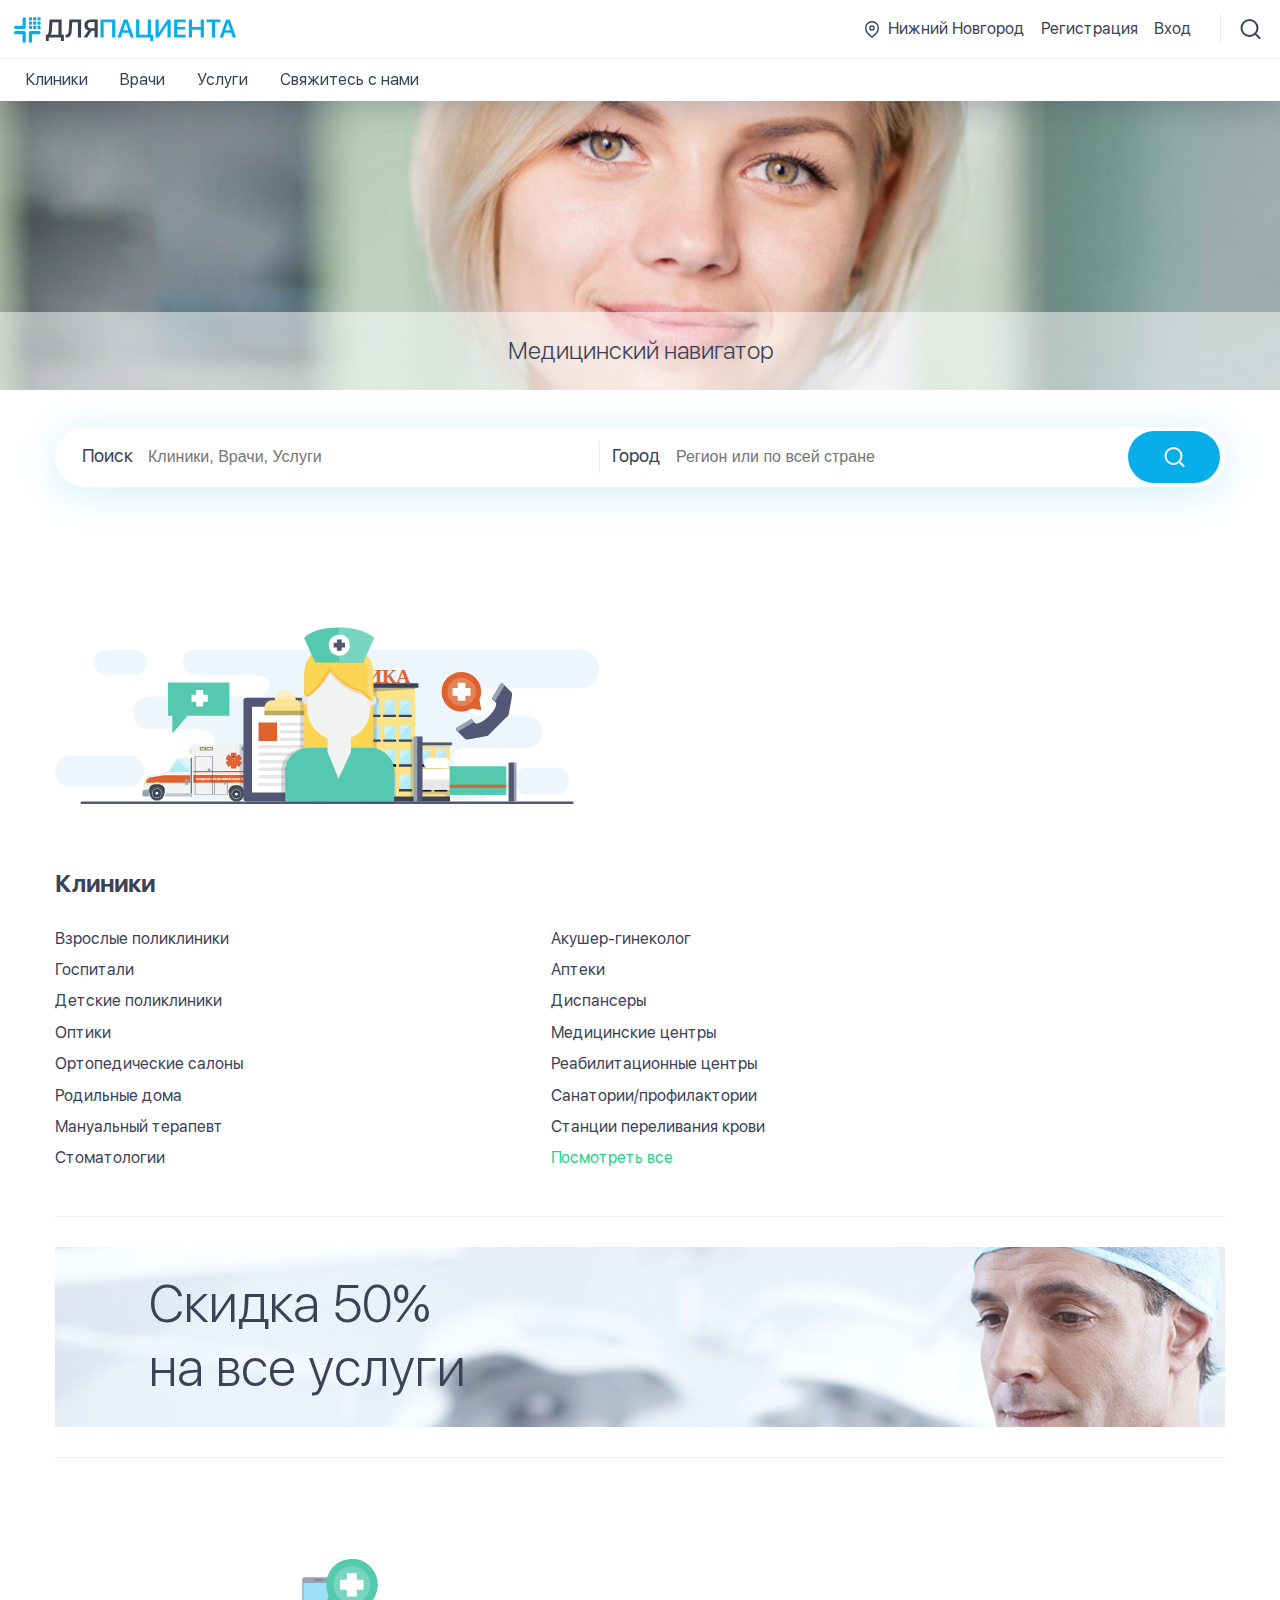
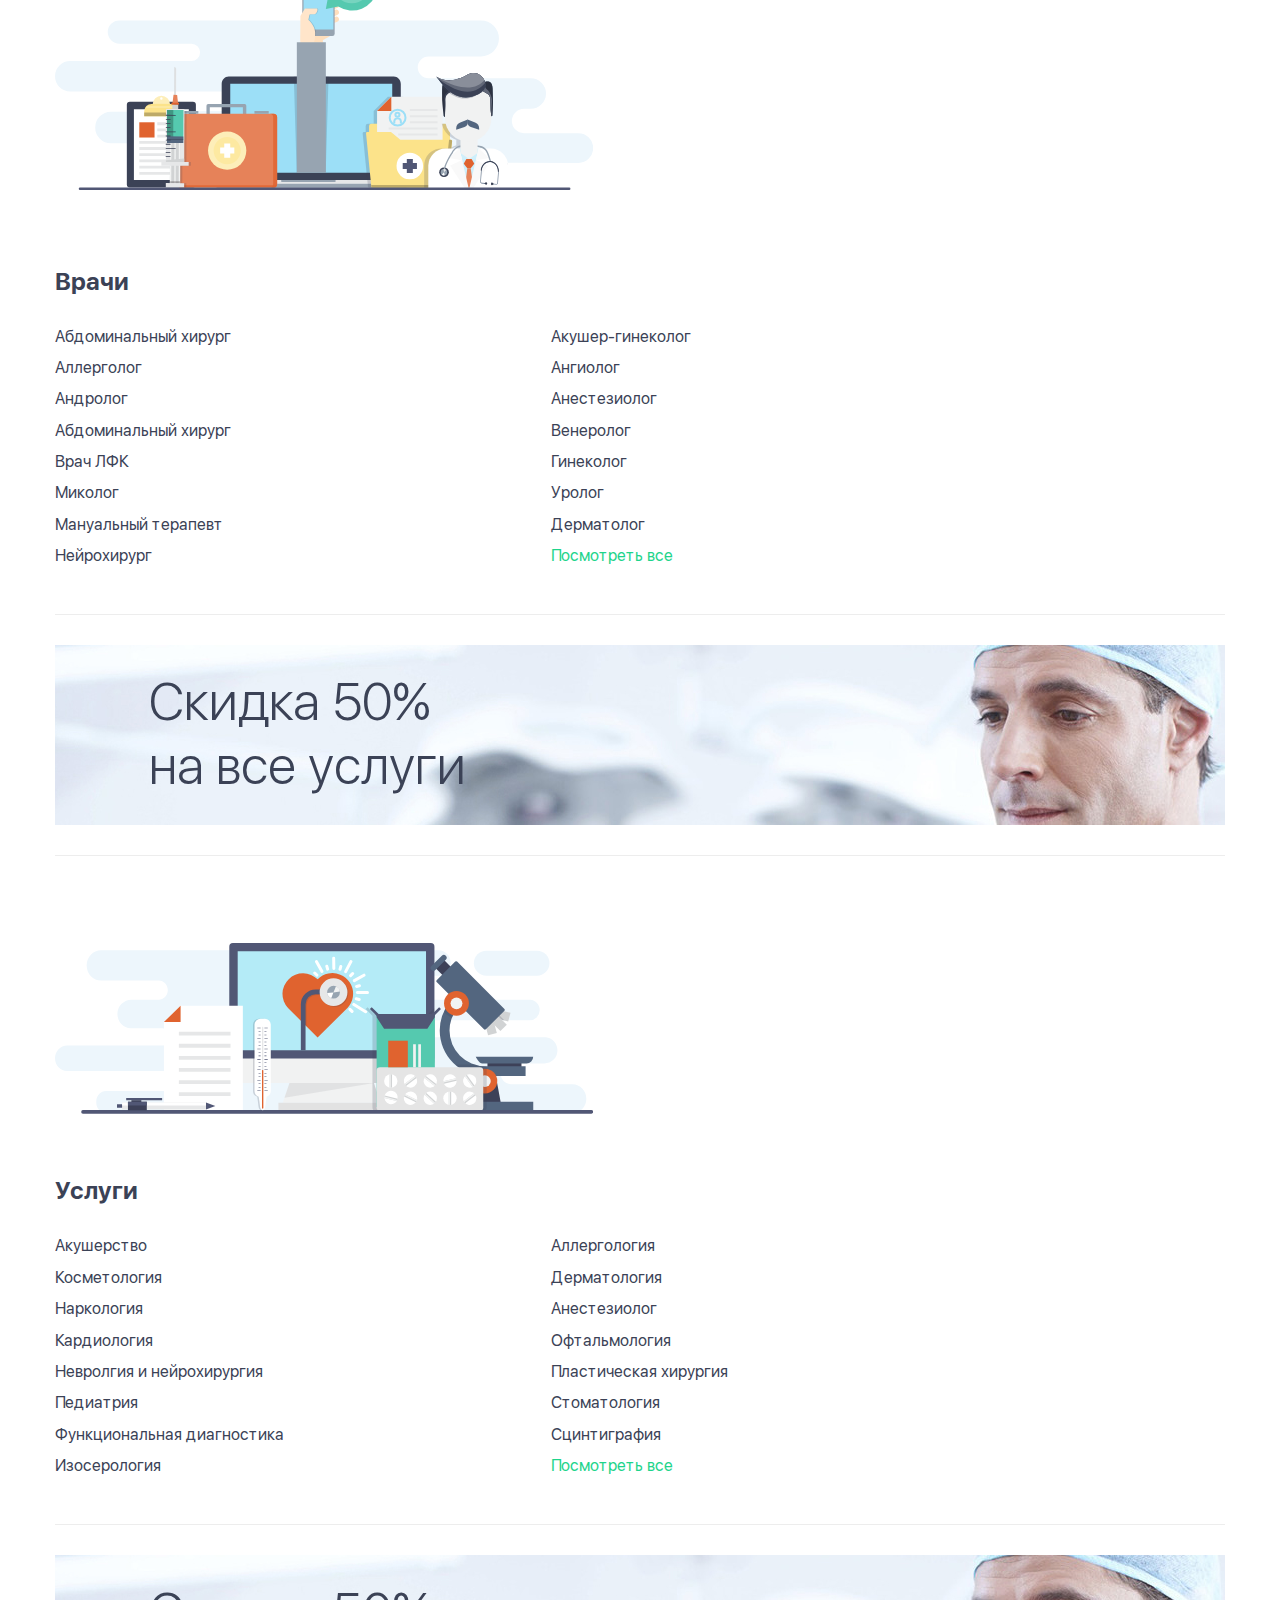
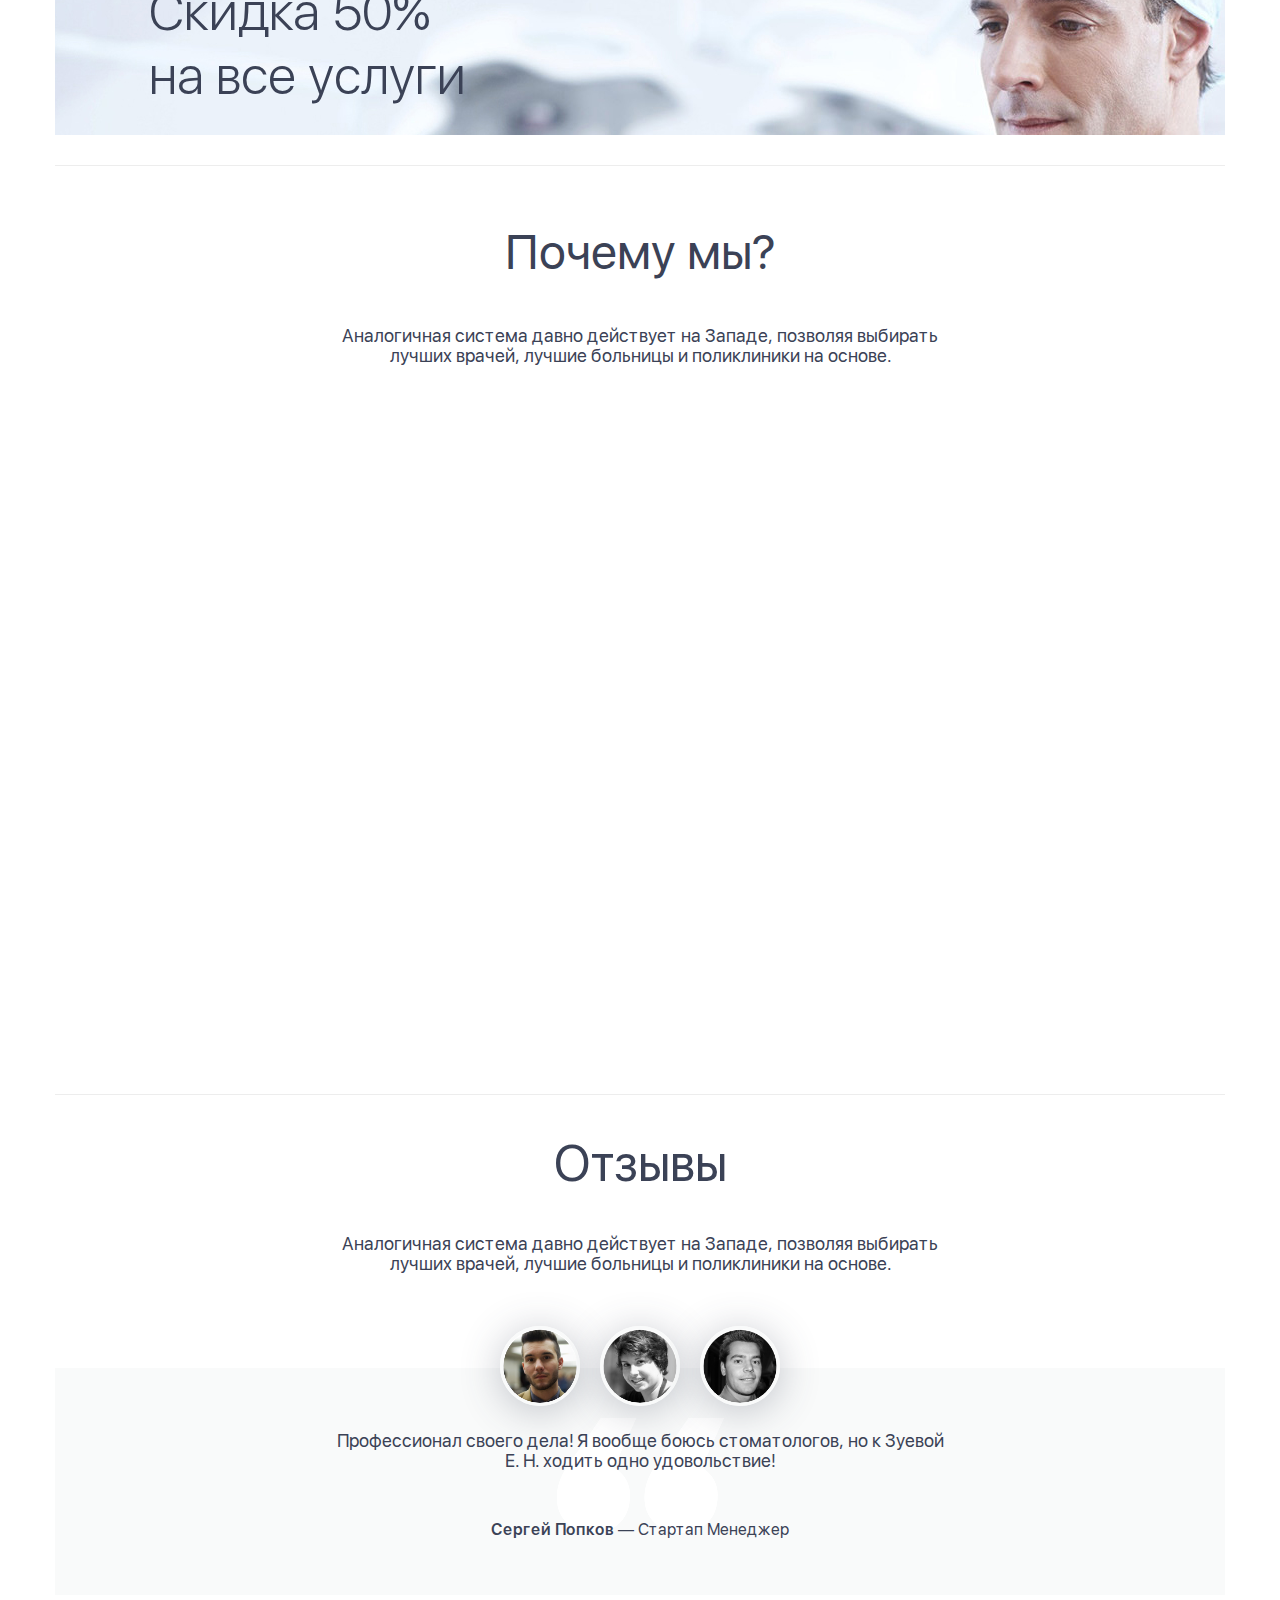
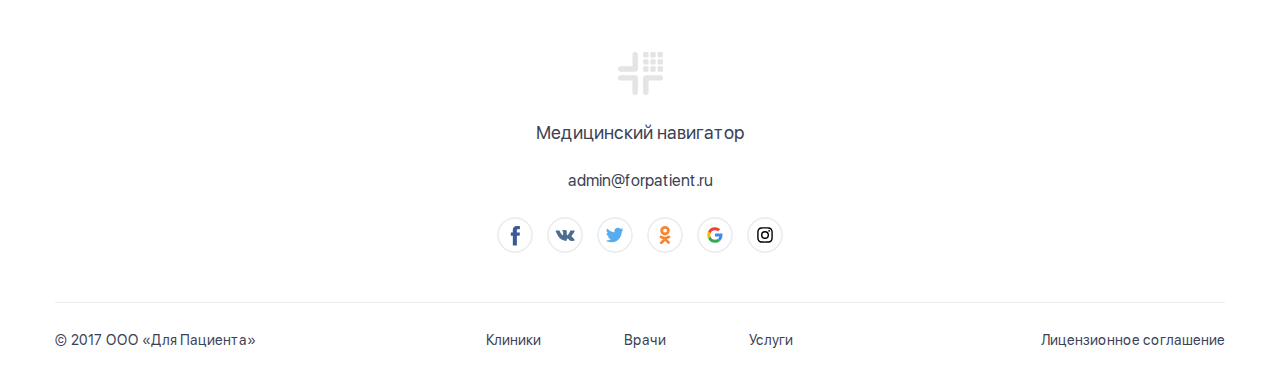
<file: index.html>
<!DOCTYPE html>
<html lang="ru">
<head>
  <meta charset="UTF-8">
  <meta name="viewport" content="width=device-width,initial-scale=1,minimum-scale=1,maximum-scale=1,user-scalable=no">
  <title>Для Пациента</title>
  <link rel="stylesheet" href="styles/styles.min.css?ver=23">
  <link rel="shortcut icon" type="image/vnd.microsoft.icon" href="assets/icons/favicon.ico">
  <link rel="apple-touch-icon" sizes="152x152" href="assets/icons/apple-touch-icon-152x152.png">
  <link rel="icon" type="image/png" href="assets/icons/favicon-48x48.png" sizes="48x48">
  <link rel="icon" type="image/png" href="assets/icons/favicon-32x32.png" sizes="32x32">
  <link rel="icon" type="image/png" href="assets/icons/favicon-16x16.png" sizes="16x16">
  <script type="text/javascript">
    if(/MSIE \d|Trident.*rv:/.test(navigator.userAgent))
        document.write('<script src="scripts/svg4everybody.min.js"><\/script>');
  </script>
</head>

<body class="body body-index" ontouchstart>
  <div class="body__wrapper">
    <div class="body__inner">

      <header class="page-header  page-header_index">
        <nav class="main-nav">
          <input type="checkbox" class="main-nav__check" id="main-nav__check">
          <div class="main-nav__inner">
            <label for="main-nav__check" class="main-nav__toggle">Открыть меню</label>
            <a href="index.html" class="main-nav__main-link">Для пациента
              <svg class="main-nav__main-link-svg">
                <use xlink:href="assets/icons/symbols.svg#logo" xmlns:xlink="http://www.w3.org/1999/xlink"></use>
              </svg>
            </a>
            <a class="main-nav__location-link" href="#">
              <svg class="main-nav__location-svg" width="15" height="17">
                <use xlink:href="assets/icons/symbols.svg#location" xmlns:xlink="http://www.w3.org/1999/xlink"></use>
              </svg>
              <span class="user-city">Нижний Новгород</span>
            </a>
            <div class="main-nav__user-block">
              <svg class="main-nav__user-block-svg" width="26" height="26">
                <use xlink:href="assets/icons/symbols.svg#user-icon" xmlns:xlink="http://www.w3.org/1999/xlink"></use>
              </svg>
              <ul class="main-nav__regitems">
                <li class="main-nav__regitem  main-nav__regitem_user  main-nav__regitem_avt">
                  <svg class="main-nav__user-svg" width="26" height="26">
                    <use xlink:href="assets/icons/symbols.svg#user-icon" xmlns:xlink="http://www.w3.org/1999/xlink"></use>
                  </svg>
                  <span class="user-name">Alex Petrov</span>
                </li>
                <li class="main-nav__regitem  main-nav__regitem_noavt  main-nav__regitem_caption">
                  <b>Главная</b>
                </li>
                <li class="main-nav__regitem  main-nav__regitem_avt  main-nav__regitem_caption">
                  <b>Моя учетная запись</b>
                </li>
                <li class="main-nav__regitem  main-nav__regitem_location">
                  <a class="main-nav__link  main-nav__link_bigfont  main-nav__location-link2" href="#">
                    <svg class="main-nav__location-svg" width="14" height="17">
                      <use xlink:href="assets/icons/symbols.svg#location" xmlns:xlink="http://www.w3.org/1999/xlink"></use>
                    </svg>
                    <span class="user-city">Нижний Новгород</span>
                  </a>
                </li>
                <li class="main-nav__regitem  main-nav__regitem_avt">
                  <a class="main-nav__link" href="#">Личный кабинет</a>
                </li>
                <li class="main-nav__regitem  main-nav__regitem_avt">
                  <a class="main-nav__link" href="#">Отзывы</a>
                </li>
                <li class="main-nav__regitem  main-nav__regitem_avt">
                  <a class="main-nav__link" href="#">Избранное</a>
                </li>
                <li class="main-nav__regitem  main-nav__regitem_avt">
                  <a class="main-nav__link  main-nav__link_exit" href="#">Выйти</a>
                </li>
                <li class="main-nav__regitem  main-nav__regitem_noavt">
                  <a class="main-nav__link  main-nav__link_reg" href="#">Регистрация</a>
                </li>
                <li class="main-nav__regitem  main-nav__regitem_noavt">
                  <a class="main-nav__link  main-nav__link_enter" href="#">Вход</a>
                </li>
              </ul>
            </div>
            <ul class="main-nav__items">
              <li class="main-nav__regitem  main-nav__item_caption">
                <b>Обзор</b>
              </li>
              <li class="main-nav__item">
                <a class="main-nav__link" href="clinics.html">Клиники</a>
              </li>
              <li class="main-nav__item">
                <a class="main-nav__link" href="doctors.html">Врачи</a>
              </li>
              <li class="main-nav__item">
                <a class="main-nav__link" href="services.html">Услуги</a>
              </li>
              <li class="main-nav__item">
                <a class="main-nav__link  main-nav__link_feedback" href="#">Свяжитесь с нами</a>
              </li>
            </ul>
            <a href="#" class="main-nav__search-link">Поиск
              <svg class="main-nav__search-svg" width="21" height="20">
                <use xlink:href="assets/icons/symbols.svg#search-icon" xmlns:xlink="http://www.w3.org/1999/xlink"></use>
              </svg>
            </a>
          </div>
        </nav>
        <h1 class="page-header__title">Медицинский навигатор</h1>
      </header>

      <main class="main  main-index">
        <form action="/echo" method="get" class="main-index__search-form">
          <div class="main-index__search-wrapper">
            <span class="main-index__search-input-trick">Клиники, Врачи, Города</span>
            <div class="main-index__input-wrapper">
              <label class="main-index__search-label">Поиск
                <input type="text" class="main-index__search-input  main-index__search-input_services" name="search-input-services" placeholder="Клиники, Врачи, Услуги">
                <svg class="clear-svg  main-index__search-clear-svg" width="22" height="22" stroke="transparent">
                  <use xlink:href="assets/icons/symbols.svg#x-circle" xmlns:xlink="http://www.w3.org/1999/xlink"></use>
                </svg>
              </label>
              <div class="search-context search-context_services-and-history  main-index__search-context  main-index__search-context_services-and-history" id="scroll-1">

                <div class="main-index__search-context-last  search-context__last">
                  <b class="search-context__partition-title">История поиска</b>
                  <div class="search-context__partition  search-context__partition_history">
                    <div class="search-context__item  search-context__history">ОГАУЗ «Областной перинатальный центр»</div>
                  </div>
                  <b class="search-context__partition-title">Топ Запросов</b>
                  <div class="search-context__partition  search-context__partition_top">
                    <div class="search-context__item  search-context__top">ОГАУЗ «Областной перинатальный центр»</div>
                    <div class="search-context__item  search-context__top">ОГАУЗ «Областной перинатальный центр»</div>
                    <div class="search-context__item  search-context__top">ОГАУЗ «Областной перинатальный центр»</div>
                    <div class="search-context__item  search-context__top">ОГАУЗ «Областной перинатальный центр»</div>
                    <div class="search-context__item  search-context__top">ОГАУЗ «Областной перинатальный центр»</div>
                  </div>
                </div>

                <div class="main-index__search-context-services  search-context__services  search-context__search">
                  <b class="search-context__partition-title">Врачи (
                    <span class="search-context__doctors-count">78</span>)
                  </b>
                  <div class="search-context__partition  search-context__partition_doctors">
                    <div class="search-context__item  search-context__item_doctor">
                      <img class="search-context__doctor-photo" src="assets/images/doctors/photo1.png" alt="doctor-photo">
                      <div class="search-context__doctor-name">Стариков Сергей Анатольевич</div>
                      <div class="search-context__doctor-kind">Стоматолог</div>
                    </div>
                    <div class="search-context__item  search-context__item_doctor">
                      <img class="search-context__doctor-photo" src="assets/images/doctors/photo2.png" alt="doctor-photo">
                      <div class="search-context__doctor-name">Семкин Антон Сергеевич</div>
                      <div class="search-context__doctor-kind">Стоматолог</div>
                    </div>
                    <div class="search-context__item  search-context__item_doctor">
                      <img class="search-context__doctor-photo" src="assets/images/doctors/photo3.png" alt="doctor-photo">
                      <div class="search-context__doctor-name">Семенович Ольга Владимировна</div>
                      <div class="search-context__doctor-kind">Стоматолог</div>
                    </div>
                    <div class="search-context__item  search-context__item_doctor">
                      <img class="search-context__doctor-photo" src="assets/images/doctors/photo4.png" alt="doctor-photo">
                      <div class="search-context__doctor-name">Серый Вадим Александрович</div>
                      <div class="search-context__doctor-kind">Стоматолог</div>
                    </div>
                  </div>
                  <b class="search-context__partition-title">Клиники (
                    <span class="search-context__clinics-count">58</span>)
                  </b>
                  <div class="search-context__partition  search-context__partition_clinics">
                    <div class="search-context__item  search-context__clinic">Клиника «Сибирская»</div>
                    <div class="search-context__item  search-context__clinic">Центр Семейной Медицины &quot;ЦСМ &quot;</div>
                    <div class="search-context__item  search-context__clinic">Группа компаний &quot;Клиника Сибирская&quot;</div>
                  </div>
                  <b class="search-context__partition-title">Услуги (
                    <span class="search-context__services-count">14</span>)
                  </b>
                  <div class="search-context__partition  search-context__partition_services">
                    <div class="search-context__item  search-context__service">Стоматология</div>
                  </div>
                </div>

              </div>
            </div>

            <div class="main-index__input-wrapper">
              <label class="main-index__search-label">Город
                <input type="text" class="main-index__search-input  main-index__search-input_city" name="search-input-city" placeholder="Регион или по всей стране">
                <svg class="clear-svg  main-index__search-clear-svg" width="22" height="22" stroke="transparent">
                  <use xlink:href="assets/icons/symbols.svg#x-circle" xmlns:xlink="http://www.w3.org/1999/xlink"></use>
                </svg>
              </label>
              <div class="search-context  search-context_location-and-history  main-index__search-context  main-index__search-context_location-and-history" id="scroll-2">

                <div class="main-index__search-context-location  search-context__location  search-context__last">
                  <a href="#" class="search-context__pin  search-context__pin_locale">
                    <svg class="search-context__location-svg" width="15" height="17" color="#1ed48b">
                      <use xlink:href="assets/icons/symbols.svg#location" xmlns:xlink="http://www.w3.org/1999/xlink"></use>
                    </svg>
                    Определить местонахождение</a>
                  <a href="#" class="search-context__pin  search-context__pin_All">
                    <svg class="search-context__location-svg" width="15" height="17" stroke="#1ed48b">
                      <use xlink:href="assets/icons/symbols.svg#globus" xmlns:xlink="http://www.w3.org/1999/xlink"></use>
                    </svg>
                    По всей России</a>
                  <b class="search-context__partition-title  search-context__partition-title_history">История поиска</b>
                  <div class="search-context__partition  search-context__partition_cities">
                    <div class="search-context__item  search-context__city">Тюмень Тюменская область, Россия</div>
                    <div class="search-context__item  search-context__city">Тольятти Самарская область, Россия</div>
                    <div class="search-context__item  search-context__city">Тула Тульская область, Россия</div>
                    <div class="search-context__item  search-context__city">Томск, Томская область, Россия</div>
                    <div class="search-context__item  search-context__city">Тверь, Тверская область, Россия</div>
                  </div>
                </div>

                <div class="main-index__search-context-cities  search-context__search  search-context__cities">
                  <div class="search-context__partition  search-context__partition_cities">
                    <div class="search-context__item  search-context__city">Тюмень Тюменская область, Россия</div>
                    <div class="search-context__item  search-context__city">Тольятти Самарская область, Россия</div>
                    <div class="search-context__item  search-context__city">Тула Тульская область, Россия</div>
                    <div class="search-context__item  search-context__city">Томск, Томская область, Россия</div>
                    <div class="search-context__item  search-context__city">Тверь, Тверская область, Россия</div>
                  </div>
                </div>

              </div>
            </div>

            <button type="submit" class="btn main-index__search-submit">Отправить
              <svg class="main-nav__search-svg" width="21" height="20">
                <use xlink:href="assets/icons/symbols.svg#search-icon" xmlns:xlink="http://www.w3.org/1999/xlink"></use>
              </svg>
            </button>
          </div>

        </form>

        <div class="links-block  main-index__links-block">
          <div class="links-block__svg-wrapper  links-block__svg-wrapper_hospital">
            <svg class="links-block__svg">
              <use xlink:href="assets/icons/symbols.svg#ls-hospital" xmlns:xlink="http://www.w3.org/1999/xlink"></use>
            </svg>
          </div>
          <div class="links-block__items">
            <h3 class="links-block__title">Клиники</h3>
            <a href="#" class="links-block__link">Взрослые поликлиники</a>
            <a href="#" class="links-block__link">Акушер-гинеколог</a>
            <a href="#" class="links-block__link">Госпитали</a>
            <a href="#" class="links-block__link">Аптеки</a>
            <a href="#" class="links-block__link">Детские поликлиники</a>
            <a href="#" class="links-block__link">Диспансеры</a>
            <a href="#" class="links-block__link">Оптики</a>
            <a href="#" class="links-block__link">Медицинские центры</a>
            <a href="#" class="links-block__link">Ортопедические салоны</a>
            <a href="#" class="links-block__link">Реабилитационные центры</a>
            <a href="#" class="links-block__link">Родильные дома</a>
            <a href="#" class="links-block__link">Санатории/профилактории</a>
            <a href="#" class="links-block__link">Мануальный терапевт</a>
            <a href="#" class="links-block__link">Станции переливания крови</a>
            <a href="#" class="links-block__link">Стоматологии</a>
            <a href="#" class="links-block__link  links-block__link_look-all">Посмотреть все
              <svg class="links-block__look-all-svg" width="23" height="14" stroke="transparent">
                <use xlink:href="assets/icons/symbols.svg#arrow" xmlns:xlink="http://www.w3.org/1999/xlink"></use>
              </svg>
            </a>
          </div>
        </div>

        <div class="banner  main-index__banner">
          <p class="banner__text">Скидка 50%
            <br>на все услуги</p>
        </div>

        <div class="links-block  main-index__links-block  main-index__links-block_second">
          <div class="links-block__svg-wrapper  links-block__svg-wrapper_doctor">
            <svg class="links-block__svg">
              <use xlink:href="assets/icons/symbols.svg#ls-doctor" xmlns:xlink="http://www.w3.org/1999/xlink"></use>
            </svg>
          </div>
          <div class="links-block__items">
            <h3 class="links-block__title">Врачи</h3>
            <a href="#" class="links-block__link">Абдоминальный хирург</a>
            <a href="#" class="links-block__link">Акушер-гинеколог</a>
            <a href="#" class="links-block__link">Аллерголог</a>
            <a href="#" class="links-block__link">Ангиолог</a>
            <a href="#" class="links-block__link">Андролог</a>
            <a href="#" class="links-block__link">Анестезиолог</a>
            <a href="#" class="links-block__link">Абдоминальный хирург</a>
            <a href="#" class="links-block__link">Венеролог</a>
            <a href="#" class="links-block__link">Врач ЛФК</a>
            <a href="#" class="links-block__link">Гинеколог</a>
            <a href="#" class="links-block__link">Миколог</a>
            <a href="#" class="links-block__link">Уролог</a>
            <a href="#" class="links-block__link">Мануальный терапевт</a>
            <a href="#" class="links-block__link">Дерматолог</a>
            <a href="#" class="links-block__link">Нейрохирург</a>
            <a href="#" class="links-block__link  links-block__link_look-all">Посмотреть все
              <svg class="links-block__look-all-svg" width="23" height="14" stroke="transparent">
                <use xlink:href="assets/icons/symbols.svg#arrow" xmlns:xlink="http://www.w3.org/1999/xlink"></use>
              </svg>
            </a>
          </div>
        </div>

        <div class="banner  main-index__banner">
          <p class="banner__text">Скидка 50%
            <br>на все услуги</p>
        </div>

        <div class="links-block  main-index__links-block">
          <div class="links-block__svg-wrapper  links-block__svg-wrapper_service">
            <svg class="links-block__svg">
              <use xlink:href="assets/icons/symbols.svg#ls-service" xmlns:xlink="http://www.w3.org/1999/xlink"></use>
            </svg>
          </div>
          <div class="links-block__items">
            <h3 class="links-block__title">Услуги</h3>
            <a href="#" class="links-block__link">Акушерство</a>
            <a href="#" class="links-block__link">Аллергология</a>
            <a href="#" class="links-block__link">Косметология</a>
            <a href="#" class="links-block__link">Дерматология</a>
            <a href="#" class="links-block__link">Наркология</a>
            <a href="#" class="links-block__link">Анестезиолог</a>
            <a href="#" class="links-block__link">Кардиология</a>
            <a href="#" class="links-block__link">Офтальмология</a>
            <a href="#" class="links-block__link">Невролгия и нейрохирургия</a>
            <a href="#" class="links-block__link">Пластическая хирургия</a>
            <a href="#" class="links-block__link">Педиатрия</a>
            <a href="#" class="links-block__link">Стоматология</a>
            <a href="#" class="links-block__link">Функциональная диагностика</a>
            <a href="#" class="links-block__link">Сцинтиграфия</a>
            <a href="#" class="links-block__link">Изосерология</a>
            <a href="#" class="links-block__link  links-block__link_look-all">Посмотреть все
              <svg class="links-block__look-all-svg" width="23" height="14" stroke="transparent">
                <use xlink:href="assets/icons/symbols.svg#arrow" xmlns:xlink="http://www.w3.org/1999/xlink"></use>
              </svg>
            </a>
          </div>
        </div>

        <div class="banner  banner_wide  main-index__banner">
          <p class="banner__text">Скидка 50%
            <br>на все услуги</p>
        </div>

        <div class="advantages">
          <h2 class="advantages__promo">Почему мы?</h2>
          <p class="advantages__intro">
            Аналогичная система давно действу&shy;ет на Западе, позволяя выбирать лучших врачей, лучшие больницы и поликлиники на основе.
          </p>
          <div class="advantages__items">
            <div class="advantages__item">
              <div class="advantages__number-wrapper">
                <div class="advantages__number-pre  advantages__number-pre_first"><div class="advantages__number-pre-in  advantages__number-pre-in_first"></div></div>
                <div class="advantages__number">1</div>
                <div class="advantages__number-past"><div class="advantages__number-past-in"></div></div>
              </div>
              <div class="advantages__description-wrapper">
                <h3 class="advantages__title">ЛУЧШИЕ ВРАЧИ</h3>
                <p class="advantages__description">
                  Ежедневное употре&shy;бление спортивных энергетических напитков не только обеспечи&shy;вает орга&shy;низм энергией.
                </p>
              </div>
            </div>
            <div class="advantages__item">
              <div class="advantages__number-wrapper">
                <div class="advantages__number-pre"><div class="advantages__number-pre-in"></div></div>
                <div class="advantages__number">2</div>
                <div class="advantages__number-past"><div class="advantages__number-past-in"></div></div>
              </div>
              <div class="advantages__description-wrapper">
                <h3 class="advantages__title">ПРОВЕРЕННЫЕ КЛИНИКИ</h3>
                <p class="advantages__description">
                  Ежедневное употре&shy;бление спортивных энергетических напитков не только обеспечи&shy;вает орга&shy;низм энергией.
                </p>
              </div>
            </div>
            <div class="advantages__item">
              <div class="advantages__number-wrapper  advantages__number-wrapper_last">
                <div class="advantages__number-pre"><div class="advantages__number-pre-in"></div></div>
                <div class="advantages__number">3</div>
                <div class="advantages__number-past  advantages__number-past_last"><div class="advantages__number-past-in  advantages__number-past-in_last"></div></div>
              </div>
              <div class="advantages__description-wrapper">
                <h3 class="advantages__title">НЕОБХОДИМЫЕ УСЛУГИ</h3>
                <p class="advantages__description">
                  Ежедневное употре&shy;бление спортивных энергетических напитков не только обеспечи&shy;вает орга&shy;низм энергией.
                </p>
              </div>
            </div>
          </div>

        </div>

        <div class="reviews">
          <h2 class="reviews__title">
            Отзывы
          </h2>
          <p class="reviews__intro">
            Аналогичная система давно действу&shy;ет на Западе, позволяя выбирать лучших врачей, лучшие больницы и поликлиники на основе.
          </p>

          <div class="reviews__slider slider">
            <div class="reviews__toggles slider__toggles">
              <div class="slider__toggle  reviews__toggle  reviews__toggle-index">toggle
                <img class="reviews__toggle-img" src="assets/images/review/review-1.png" alt="rew-1">
                <img class="reviews__toggle-img  reviews__toggle-img_active" src="assets/images/review/review-1-active.png" alt="rew-1">
              </div>
              <div class="slider__toggle  reviews__toggle">toggle
                <img class="reviews__toggle-img" src="assets/images/review/review-2.png" alt="rew-2">
                <img class="reviews__toggle-img  reviews__toggle-img_active" src="assets/images/review/review-2-active.png" alt="rew-2">
              </div>
              <div class="slider__toggle  reviews__toggle">toggle
                <img class="reviews__toggle-img" src="assets/images/review/review-3.png" alt="rew-3">
                <img class="reviews__toggle-img  reviews__toggle-img_active" src="assets/images/review/review-3-active.png" alt="rew-3">
              </div>
            </div>

            <div class="slider__inner  reviews__inner">
              <div class="slider__list">
                <blockquote class="slider__item  reviews__item">
                  <p class="reviews__quote">
                    Профессионал своего дела! Я вообще боюсь стоматологов, но к Зуевой Е. Н. ходить одно удовольствие!
                  </p>
                  <cite class="reviews__autor">
                    <b class="reviews__autor-name">Сергей Попков</b> &mdash;
                    <span class="reviews__author-description">Стартап Менеджер</span>
                  </cite>
                </blockquote>
                <blockquote class="slider__item  reviews__item">
                  <p class="reviews__quote">
                    Крутой врач! Я вообще боюсь стоматологов, но к Зуевой Е. Н. ходить одно удовольствие!
                  </p>
                  <cite class="reviews__autor">
                    <b class="reviews__autor-name">Пётр Иванов</b> &mdash;
                    <span class="reviews__author-description">Водитель трамвая</span>
                  </cite>
                </blockquote>
                <blockquote class="slider__item  reviews__item">
                  <p class="reviews__quote">
                    Отличные услуги! Я вообще боюсь стоматологов, но к Зуевой Е. Н. ходить одно удовольствие!
                  </p>
                  <cite class="reviews__autor">
                    <b class="reviews__autor-name">Иван Николаев</b> &mdash;
                    <span class="reviews__author-description">Шахтёр</span>
                  </cite>
                </blockquote>
              </div>
            </div>

          </div>
        </div>
      </main>

      <footer class="page-footer">
        <div class="page-footer__info">
          <svg class="page-footer__logo" width="45" height="43" fill="#e4e4e4">
              <use xlink:href="assets/icons/symbols.svg#logo-small" xmlns:xlink="http://www.w3.org/1999/xlink"></use>
          </svg>
          <h2 class="page-footer__title">Медицинский навигатор</h2>
          <span class="page-footer__email"><script type="text/javascript">eval(unescape('%64%6f%63%75%6d%65%6e%74%2e%77%72%69%74%65%28%27%3c%61%20%68%72%65%66%3d%22%6d%61%69%6c%74%6f%3a%61%64%6d%69%6e%40%66%6f%72%70%61%74%69%65%6e%74%2e%72%75%22%3e%61%64%6d%69%6e%40%66%6f%72%70%61%74%69%65%6e%74%2e%72%75%3c%2f%61%3e%27%29%3b'))</script>
          </span>
          <div class="social  page-footer__social">
            <a class="social__link" href="#" target="_blank">Facebook
              <svg class="social__svg" width="36" height="36">
                <use xlink:href="assets/icons/symbols.svg#f-fb" xmlns:xlink="http://www.w3.org/1999/xlink"></use>
              </svg>
            </a>
            <a class="social__link" href="#" target="_blank">Vkontakte
              <svg class="social__svg" width="36" height="36">
                <use xlink:href="assets/icons/symbols.svg#f-vk" xmlns:xlink="http://www.w3.org/1999/xlink"></use>
              </svg>
            </a>
            <a class="social__link" href="#" target="_blank">Twitter
              <svg class="social__svg" width="36" height="36">
                <use xlink:href="assets/icons/symbols.svg#f-tw" xmlns:xlink="http://www.w3.org/1999/xlink"></use>
              </svg>
            </a>
            <a class="social__link" href="#" target="_blank">OK
              <svg class="social__svg" width="36" height="36">
                <use xlink:href="assets/icons/symbols.svg#f-ok" xmlns:xlink="http://www.w3.org/1999/xlink"></use>
              </svg>
            </a>
            <a class="social__link" href="#" target="_blank">Google
              <svg class="social__svg" width="36" height="36">
                <use xlink:href="assets/icons/symbols.svg#f-g" xmlns:xlink="http://www.w3.org/1999/xlink"></use>
              </svg>
            </a>
            <a class="social__link" href="#" target="_blank">Instagram
              <svg class="social__svg" width="36" height="36">
                <use xlink:href="assets/icons/symbols.svg#f-in" xmlns:xlink="http://www.w3.org/1999/xlink"></use>
              </svg>
            </a>
          </div>
        </div>
        <div class="page-footer__vault  vault">
          <p class="vault__copyright">
            © 2017 OOO «Для Пациента»
          </p>
          <div class="vault__page-links">
            <a href="#" class="vault__page-link">Клиники</a>
            <a href="#" class="vault__page-link">Врачи</a>
            <a href="#" class="vault__page-link">Услуги</a>
          </div>
          <a href="#" class="vault__license">Лицензионное соглашение</a>
        </div>
      </footer>
    </div>

    <div class="page-shadow1"></div>
    <div class="page-shadow2"></div>
  </div>
  <div class="popup-overlay"></div>
  <div class="popup-wrapper">
    <div class="popup checkIn">
      <h2 class="popup__title">Регистрация</h2>
      <div class="popup__item  checkIn__1">
        <button type="button" class="btn  popup__btn  checkIn__1-btn  checkIn__1-btn_email">РЕГИСТРАЦИЯ ЧЕРЕЗ EMAIL</button>
        <button type="button" class="btn  popup__btn  checkIn__1-btn  checkIn__1-btn_phone">РЕГИСТРАЦИЯ ЧЕРЕЗ ТЕЛЕФОН</button>
        <p class="checkIn__agreement">
          Я принимаю условия
          <a class="checkIn__agreement-link" href="#">Лицензионного соглашения</a>
          и даю ООО «Мнение Пациента» согласие на обработку персональных данных на условиях и в целях, определенных
          <a class="checkIn__agreement-link" href="#">Политикой конфиденциальности</a>
        </p>
        <div class="checkIn__social-block  popup__checkIn-social-block">
          <div class="popup__delimiter">
            <span class="popup__delimiter-text">ИЛИ</span>
          </div>
          <div class="popup__social">
            <a class="popup__social-link" href="#" target="_blank">Tw
              <svg class="popup__social-svg" width="42" height="42">
                <use class="popup__social-use" xlink:href="assets/icons/symbols.svg#r-tw" xmlns:xlink="http://www.w3.org/1999/xlink"></use>
                <use class="popup__social-use-h" xlink:href="assets/icons/symbols.svg#r-tw_h" xmlns:xlink="http://www.w3.org/1999/xlink"></use>
              </svg>
            </a>
            <a class="popup__social-link" href="#" target="_blank">FB
              <svg class="popup__social-svg" width="42" height="42">
                <use class="popup__social-use" xlink:href="assets/icons/symbols.svg#r-fb" xmlns:xlink="http://www.w3.org/1999/xlink"></use>
                <use class="popup__social-use-h" xlink:href="assets/icons/symbols.svg#r-fb_h" xmlns:xlink="http://www.w3.org/1999/xlink"></use>
              </svg>
            </a>
            <a class="popup__social-link" href="#" target="_blank">VK
              <svg class="popup__social-svg" width="42" height="42">
                <use class="popup__social-use" xlink:href="assets/icons/symbols.svg#r-vk" xmlns:xlink="http://www.w3.org/1999/xlink"></use>
                <use class="popup__social-use-h" xlink:href="assets/icons/symbols.svg#r-vk_h" xmlns:xlink="http://www.w3.org/1999/xlink"></use>
              </svg>
            </a>
            <a class="popup__social-link" href="#" target="_blank">OK
              <svg class="popup__social-svg" width="42" height="42">
                <use class="popup__social-use" xlink:href="assets/icons/symbols.svg#r-ok" xmlns:xlink="http://www.w3.org/1999/xlink"></use>
                <use class="popup__social-use-h" xlink:href="assets/icons/symbols.svg#r-ok_h" xmlns:xlink="http://www.w3.org/1999/xlink"></use>
              </svg>
            </a>
          </div>
        </div>
      </div>
  
      <form action="/echo" method="post" class="popup__item  checkIn__2">
        <label for="checkIn__2-email-field" class="popup__label">E-MAIL</label>
        <label class="popup__input-wrapper">
          <input type="email" name="chekIn_email" placeholder="Введите E-mail" required pattern="^[-\w.]+@([A-z0-9][-A-z0-9]+\.)+[A-z]{2,4}$" class="popup__input  checkIn__2-email-field" id="checkIn__2-email-field">
          <svg class="clear-svg  popup__input-svg  popup__input-svg_clear" width="22" height="22" stroke="transparent">
            <use xlink:href="assets/icons/symbols.svg#x-circle" xmlns:xlink="http://www.w3.org/1999/xlink"></use>
          </svg>
          <svg class="popup__input-svg  popup__input-svg_ok" width="22" height="22" fill="transparent">
            <use xlink:href="assets/icons/symbols.svg#check" xmlns:xlink="http://www.w3.org/1999/xlink"></use>
          </svg>
          <svg class="popup__input-svg  popup__input-svg_error" width="22" height="22" fill="transparent">
            <use xlink:href="assets/icons/symbols.svg#alert" xmlns:xlink="http://www.w3.org/1999/xlink"></use>
          </svg>
        </label>
        <label for="checkIn__2-password-field" class="popup__label">ПАРОЛЬ</label>
        <label class="popup__input-wrapper">
          <input type="password" name="password" placeholder="Введите пароль" required minlength="8" class="popup__input  popup__input_password  checkIn__2-password-field" id="checkIn__2-password-field">
          <svg class="popup__input-password-svg  password-svg" width="22" height="22" stroke="transparrent">
            <use xlink:href="assets/icons/symbols.svg#eay" xmlns:xlink="http://www.w3.org/1999/xlink"></use>
          </svg>
          <svg class="clear-svg  popup__input-svg  popup__input-svg_clear" width="22" height="22" stroke="transparent">
            <use xlink:href="assets/icons/symbols.svg#x-circle" xmlns:xlink="http://www.w3.org/1999/xlink"></use>
          </svg>
          <svg class="popup__input-svg  popup__input-svg_ok" width="22" height="22" fill="transparent">
            <use xlink:href="assets/icons/symbols.svg#check" xmlns:xlink="http://www.w3.org/1999/xlink"></use>
          </svg>
          <svg class="popup__input-svg  popup__input-svg_error" width="22" height="22" fill="transparent">
            <use xlink:href="assets/icons/symbols.svg#alert" xmlns:xlink="http://www.w3.org/1999/xlink"></use>
          </svg>
          <span class="popup__password-strong-message"></span>
        </label>
        <label for="checkIn__2-password-confirm" class="popup__label">ПОВТОРИТЕ ПАРОЛЬ</label>
        <label class="popup__input-wrapper">
          <input type="password" name="password_confirm" placeholder="Введите пароль" required minlength="8" class="popup__input  popup__input_password  checkIn__2-password-confirm" id="checkIn__2-password-confirm">
          <svg class="popup__input-password-svg  password-svg" width="22" height="22" stroke="transparrent">
            <use xlink:href="assets/icons/symbols.svg#eay" xmlns:xlink="http://www.w3.org/1999/xlink"></use>
          </svg>
          <svg class="clear-svg  popup__input-svg  popup__input-svg_clear" width="22" height="22" stroke="transparent">
            <use xlink:href="assets/icons/symbols.svg#x-circle" xmlns:xlink="http://www.w3.org/1999/xlink"></use>
          </svg>
          <svg class="popup__input-svg  popup__input-svg_ok" width="22" height="22" fill="transparent">
            <use xlink:href="assets/icons/symbols.svg#check" xmlns:xlink="http://www.w3.org/1999/xlink"></use>
          </svg>
          <svg class="popup__input-svg  popup__input-svg_error" width="22" height="22" fill="transparent">
            <use xlink:href="assets/icons/symbols.svg#alert" xmlns:xlink="http://www.w3.org/1999/xlink"></use>
          </svg>
        </label>
        <p class="checkIn__agreement  checkIn__2-agreement">
          Нажимая на кнопку зарегистрироваться, я принимаю условия
          <a class="checkIn__agreement-link" href="#">Лицензионного соглашения</a>
          и даю согласие на обработку
          <a class="checkIn__agreement-link" href="#">Персональных данных</a>
        </p>
        <button type="submit" name="checkIn-email-submit" class="btn  popup__btn  popup__submit  checkIn__2-submit">ЗАРЕГИСТРИРОВАТЬСЯ</button>
        <div class="checkIn__social-block  popup__checkIn-social-block">
          <div class="popup__delimiter">
            <span class="popup__delimiter-text">ИЛИ</span>
          </div>
          <div class="popup__social">
            <a class="popup__social-link" href="#" target="_blank">Tw
              <svg class="popup__social-svg" width="42" height="42">
                <use class="popup__social-use" xlink:href="assets/icons/symbols.svg#r-tw" xmlns:xlink="http://www.w3.org/1999/xlink"></use>
                <use class="popup__social-use-h" xlink:href="assets/icons/symbols.svg#r-tw_h" xmlns:xlink="http://www.w3.org/1999/xlink"></use>
              </svg>
            </a>
            <a class="popup__social-link" href="#" target="_blank">FB
              <svg class="popup__social-svg" width="42" height="42">
                <use class="popup__social-use" xlink:href="assets/icons/symbols.svg#r-fb" xmlns:xlink="http://www.w3.org/1999/xlink"></use>
                <use class="popup__social-use-h" xlink:href="assets/icons/symbols.svg#r-fb_h" xmlns:xlink="http://www.w3.org/1999/xlink"></use>
              </svg>
            </a>
            <a class="popup__social-link" href="#" target="_blank">VK
              <svg class="popup__social-svg" width="42" height="42">
                <use class="popup__social-use" xlink:href="assets/icons/symbols.svg#r-vk" xmlns:xlink="http://www.w3.org/1999/xlink"></use>
                <use class="popup__social-use-h" xlink:href="assets/icons/symbols.svg#r-vk_h" xmlns:xlink="http://www.w3.org/1999/xlink"></use>
              </svg>
            </a>
            <a class="popup__social-link" href="#" target="_blank">OK
              <svg class="popup__social-svg" width="42" height="42">
                <use class="popup__social-use" xlink:href="assets/icons/symbols.svg#r-ok" xmlns:xlink="http://www.w3.org/1999/xlink"></use>
                <use class="popup__social-use-h" xlink:href="assets/icons/symbols.svg#r-ok_h" xmlns:xlink="http://www.w3.org/1999/xlink"></use>
              </svg>
            </a>
          </div>
        </div>
      </form>
  
      <form action="/echo" method="post" class="popup__item  checkIn__3">
        <label for="checkIn__3-phone-field" class="popup__label">НОМЕР ТЕЛЕФОНА</label>
        <label class="popup__input-wrapper">
          <input type="text" name="chekIn_phone" placeholder="Введите номер телефона" required pattern="^\+?[78][-\(]?\d{3}\)?-?\d{3}-?\d{2}-?\d{2}$" class="popup__input  checkIn__3-phone-field" id="checkIn__3-phone-field">
          <svg class="clear-svg  popup__input-svg  popup__input-svg_clear" width="22" height="22" stroke="transparent">
            <use xlink:href="assets/icons/symbols.svg#x-circle" xmlns:xlink="http://www.w3.org/1999/xlink"></use>
          </svg>
          <svg class="popup__input-svg  popup__input-svg_ok" width="22" height="22" fill="transparent">
            <use xlink:href="assets/icons/symbols.svg#check" xmlns:xlink="http://www.w3.org/1999/xlink"></use>
          </svg>
          <svg class="popup__input-svg  popup__input-svg_error" width="22" height="22" fill="transparent">
            <use xlink:href="assets/icons/symbols.svg#alert" xmlns:xlink="http://www.w3.org/1999/xlink"></use>
          </svg>
        </label>
        <p class="checkIn__agreement  checkIn__3-agreement">
          Нажимая на кнопку зарегистрироваться, я принимаю условия
          <a class="checkIn__agreement-link" href="#">Лицензионного соглашения</a>
          и даю согласие на обработку
          <a class="checkIn__agreement-link" href="#">Персональных данных</a>
        </p>
        <button type="submit" name="checkIn-phone-check" class="btn  popup__btn  popup__submit  checkIn__3-submit">ДАЛЕЕ</button>
        <div class="checkIn__social-block  popup__checkIn-social-block">
          <div class="popup__delimiter">
            <span class="popup__delimiter-text">ИЛИ</span>
          </div>
          <div class="popup__social">
            <a class="popup__social-link" href="#" target="_blank">Tw
              <svg class="popup__social-svg" width="42" height="42">
                <use class="popup__social-use" xlink:href="assets/icons/symbols.svg#r-tw" xmlns:xlink="http://www.w3.org/1999/xlink"></use>
                <use class="popup__social-use-h" xlink:href="assets/icons/symbols.svg#r-tw_h" xmlns:xlink="http://www.w3.org/1999/xlink"></use>
              </svg>
            </a>
            <a class="popup__social-link" href="#" target="_blank">FB
              <svg class="popup__social-svg" width="42" height="42">
                <use class="popup__social-use" xlink:href="assets/icons/symbols.svg#r-fb" xmlns:xlink="http://www.w3.org/1999/xlink"></use>
                <use class="popup__social-use-h" xlink:href="assets/icons/symbols.svg#r-fb_h" xmlns:xlink="http://www.w3.org/1999/xlink"></use>
              </svg>
            </a>
            <a class="popup__social-link" href="#" target="_blank">VK
              <svg class="popup__social-svg" width="42" height="42">
                <use class="popup__social-use" xlink:href="assets/icons/symbols.svg#r-vk" xmlns:xlink="http://www.w3.org/1999/xlink"></use>
                <use class="popup__social-use-h" xlink:href="assets/icons/symbols.svg#r-vk_h" xmlns:xlink="http://www.w3.org/1999/xlink"></use>
              </svg>
            </a>
            <a class="popup__social-link" href="#" target="_blank">OK
              <svg class="popup__social-svg" width="42" height="42">
                <use class="popup__social-use" xlink:href="assets/icons/symbols.svg#r-ok" xmlns:xlink="http://www.w3.org/1999/xlink"></use>
                <use class="popup__social-use-h" xlink:href="assets/icons/symbols.svg#r-ok_h" xmlns:xlink="http://www.w3.org/1999/xlink"></use>
              </svg>
            </a>
          </div>
        </div>
      </form>
  
      <form action="/echo" method="post" class="popup__item  checkIn__4">
        <label for="checkIn__4-phone-field" class="popup__label  checkIn__4-label">НОМЕР ТЕЛЕФОНА</label>
        <label class="popup__input-wrapper">
          <input type="text" name="chekIn-phone" readonly class="popup__input  checkIn__4-phone-field" id="checkIn__4-phone-field">
          <svg class="popup__input-svg  popup__input-svg_back" width="22" height="22" stroke="#97a4b1">
            <use xlink:href="assets/icons/symbols.svg#x-circle" xmlns:xlink="http://www.w3.org/1999/xlink"></use>
          </svg>
        </label>
        <label for="checkIn__4-code-field" class="popup__label">КОД ИЗ SMS</label>
        <label class="popup__input-wrapper">
          <input type="text" name="code" placeholder="Введите код" class="popup__input  checkIn__4-code-field" id="checkIn__4-code-field">
        </label>
        <p class="checkIn__4-code-info">Мы отправили вам SMS с кодом. Введите этот код в поле выше</p>
        <button type="submit" name="checkIn-code-check" class="btn  popup__btn  popup__submit  checkIn__4-submit">ДАЛЕЕ</button>
      </form>
  
      <form action="/echo" method="post" class="popup__item  checkIn__5">
        <label for="checkIn__5-login-field" class="popup__label">ВАШ ЛОГИН В ДЛЯ ПАЦИЕНТА</label>
        <label class="popup__input-wrapper  checkIn__5-input-wrapper">
          <input type="text" name="login" readonly class="popup__input  checkIn__5-login-field" id="checkIn__5-login-field">
        </label>
        <label for="checkIn__5-password-field" class="popup__label">ПАРОЛЬ</label>
        <label class="popup__input-wrapper  checkIn__5-input-wrapper  checkIn__5-input-wrapper_password">
          <input type="password" name="password" placeholder="Введите пароль" required minlength="8" class="popup__input  popup__input_password  checkIn__5-password-field" id="checkIn__5-password-field">
          <svg class="popup__input-password-svg  password-svg" width="22" height="22" stroke="transparrent">
            <use xlink:href="assets/icons/symbols.svg#eay" xmlns:xlink="http://www.w3.org/1999/xlink"></use>
          </svg>
          <svg class="clear-svg  popup__input-svg  popup__input-svg_clear" width="22" height="22" stroke="transparent">
            <use xlink:href="assets/icons/symbols.svg#x-circle" xmlns:xlink="http://www.w3.org/1999/xlink"></use>
          </svg>
          <svg class="popup__input-svg  popup__input-svg_ok" width="22" height="22" fill="transparent">
            <use xlink:href="assets/icons/symbols.svg#check" xmlns:xlink="http://www.w3.org/1999/xlink"></use>
          </svg>
          <svg class="popup__input-svg  popup__input-svg_error" width="22" height="22" fill="transparent">
            <use xlink:href="assets/icons/symbols.svg#alert" xmlns:xlink="http://www.w3.org/1999/xlink"></use>
          </svg>
          <span class="popup__password-strong-message"></span>
        </label>
        <button type="submit" name="checkIn-login" class="btn  popup__btn  popup__submit">ЗАРЕГИСТРИРОВАТЬСЯ</button>
      </form>
  
      <button type="button" class="popup__close-btn"></button>
      <div class="popup__checkIn-signIn">
        <a href="#" class="popup__sign-link">Войти</a>
      </div>
    </div>
  
    <div class="popup signIn">
      <h2 class="popup__title">Войти</h2>
      <form action="/echo" method="post" class="popup__item  signIn__1">
        <label for="signIn__1-login-field" class="popup__label  signIn__1-label">ЛОГИН</label>
        <label class="popup__input-wrapper">
          <input type="text" name="signIn_login" placeholder="Введите E-mail или телефон" required pattern="^([-\w.]+@([A-z0-9][-A-z0-9]+\.)+[A-z]{2,4})|(\+?[78][-\(]?\d{3}\)?-?\d{3}-?\d{2}-?\d{2})$" class="popup__input  signIn__1-login-field" id="signIn__1-login-field">
          <svg class="clear-svg  popup__input-svg  popup__input-svg_clear" width="22" height="22" stroke="transparent">
            <use xlink:href="assets/icons/symbols.svg#x-circle" xmlns:xlink="http://www.w3.org/1999/xlink"></use>
          </svg>
          <svg class="popup__input-svg  popup__input-svg_ok" width="22" height="22" fill="transparent">
            <use xlink:href="assets/icons/symbols.svg#check" xmlns:xlink="http://www.w3.org/1999/xlink"></use>
          </svg>
          <svg class="popup__input-svg  popup__input-svg_error" width="22" height="22" fill="transparent">
            <use xlink:href="assets/icons/symbols.svg#alert" xmlns:xlink="http://www.w3.org/1999/xlink"></use>
          </svg>
        </label>
        <label for="signIn__1-password-field" class="popup__label  signIn__1-label signIn__1-label_pass">ПАРОЛЬ</label>
        <label class="popup__input-wrapper">
          <input type="password" name="signIn_password" placeholder="Введите пароль" required minlength="8" class="popup__input  popup__input_password  signIn__1-password-field" id="signIn__1-password-field">
          <svg class="popup__input-password-svg  password-svg" width="22" height="22" stroke="transparrent">
            <use xlink:href="assets/icons/symbols.svg#eay" xmlns:xlink="http://www.w3.org/1999/xlink"></use>
          </svg>
          <svg class="clear-svg  popup__input-svg  popup__input-svg_clear" width="22" height="22" stroke="transparent">
            <use xlink:href="assets/icons/symbols.svg#x-circle" xmlns:xlink="http://www.w3.org/1999/xlink"></use>
          </svg>
          <svg class="popup__input-svg  popup__input-svg_ok" width="22" height="22" fill="transparent">
            <use xlink:href="assets/icons/symbols.svg#check" xmlns:xlink="http://www.w3.org/1999/xlink"></use>
          </svg>
          <svg class="popup__input-svg  popup__input-svg_error" width="22" height="22" fill="transparent">
            <use xlink:href="assets/icons/symbols.svg#alert" xmlns:xlink="http://www.w3.org/1999/xlink"></use>
          </svg>
        </label>
        <input type="checkbox" name="remember-pass" id="signIn__1-remember-checkbox" class="signIn__1-remember-checkbox">
        <label for="signIn__1-remember-checkbox" class="signIn__1-remember-label">
          <svg class="signIn__1-remember-svg" width="20" height="20" fill="transparent">
            <use xlink:href="assets/icons/symbols.svg#check2" xmlns:xlink="http://www.w3.org/1999/xlink"></use>
          </svg>
          Запомнить пароль</label>
        <button type="submit" name="signIn-submit" class="btn  popup__btn  popup__submit  signIn__1-submit">ВОЙТИ</button>
        <a href="#" class="signIn__1-forgot-pass">Забыли пароль?</a>
  
        <div class="popup__delimiter">
          <span class="popup__delimiter-text">ИЛИ</span>
        </div>
        <div class="popup__social">
          <a class="popup__social-link" href="#" target="_blank">Tw
            <svg class="popup__social-svg" width="42" height="42">
              <use class="popup__social-use" xlink:href="assets/icons/symbols.svg#r-tw" xmlns:xlink="http://www.w3.org/1999/xlink"></use>
              <use class="popup__social-use-h" xlink:href="assets/icons/symbols.svg#r-tw_h" xmlns:xlink="http://www.w3.org/1999/xlink"></use>
            </svg>
          </a>
          <a class="popup__social-link" href="#" target="_blank">FB
            <svg class="popup__social-svg" width="42" height="42">
              <use class="popup__social-use" xlink:href="assets/icons/symbols.svg#r-fb" xmlns:xlink="http://www.w3.org/1999/xlink"></use>
              <use class="popup__social-use-h" xlink:href="assets/icons/symbols.svg#r-fb_h" xmlns:xlink="http://www.w3.org/1999/xlink"></use>
            </svg>
          </a>
          <a class="popup__social-link" href="#" target="_blank">VK
            <svg class="popup__social-svg" width="42" height="42">
              <use class="popup__social-use" xlink:href="assets/icons/symbols.svg#r-vk" xmlns:xlink="http://www.w3.org/1999/xlink"></use>
              <use class="popup__social-use-h" xlink:href="assets/icons/symbols.svg#r-vk_h" xmlns:xlink="http://www.w3.org/1999/xlink"></use>
            </svg>
          </a>
          <a class="popup__social-link" href="#" target="_blank">OK
            <svg class="popup__social-svg" width="42" height="42">
              <use class="popup__social-use" xlink:href="assets/icons/symbols.svg#r-ok" xmlns:xlink="http://www.w3.org/1999/xlink"></use>
              <use class="popup__social-use-h" xlink:href="assets/icons/symbols.svg#r-ok_h" xmlns:xlink="http://www.w3.org/1999/xlink"></use>
            </svg>
          </a>
        </div>
      </form>
  
      <form action="/echo" method="post" class="popup__item  signIn__2">
        <label for="signIn__2-email-field" class="popup__label  signIn__2-label">ЛОГИН</label>
        <label class="popup__input-wrapper">
          <input type="text" name="signIn_login" placeholder="Введите E-mail или телефон" required pattern="^([-\w.]+@([A-z0-9][-A-z0-9]+\.)+[A-z]{2,4})|(\+?[78][-\(]?\d{3}\)?-?\d{3}-?\d{2}-?\d{2})$" class="popup__input  signIn__2-email-field" id="signIn__2-email-field">
          <svg class="clear-svg  popup__input-svg  popup__input-svg_clear" width="22" height="22" stroke="transparent">
            <use xlink:href="assets/icons/symbols.svg#x-circle" xmlns:xlink="http://www.w3.org/1999/xlink"></use>
          </svg>
          <svg class="popup__input-svg  popup__input-svg_ok" width="22" height="22" fill="transparent">
            <use xlink:href="assets/icons/symbols.svg#check" xmlns:xlink="http://www.w3.org/1999/xlink"></use>
          </svg>
          <svg class="popup__input-svg  popup__input-svg_error" width="22" height="22" fill="transparent">
            <use xlink:href="assets/icons/symbols.svg#alert" xmlns:xlink="http://www.w3.org/1999/xlink"></use>
          </svg>
        </label>
        <p class="signIn__2-restore-description">
          После нажатия кнопки "Сбросить пароль" проверьте свою электронную почту.
          <br> Мы вышлем вам ссылку на восстановление&nbsp;пароля.
          <br> Если вы зарегистрированы по телефону, вам придёт sms с временым паролем.
        </p>
        <button type="submit" name="restore-submit" class="btn  popup__btn  popup__submit  signIn__2-submit">СБРОСИТЬ ПАРОЛЬ</button>
        <a href="#" class="signIn__2-bethinked-pass">Вспомнил пароль</a>
      </form>
      <button type="button" class="popup__close-btn"></button>
      <div class="popup__checkIn-signIn">
        <p class="popup__checkIn-signIn-description">
          У вас еще нет учётной записи?
        </p>
        <a href="#" class="popup__reg-link">Зарегистрируйтесь</a>
      </div>
    </div>
  
    <form action="/echo" method="get" class="popup popup-city">
      <h2 class="popup-city__title">Выберите свой город</h2>
      <div class="popup-city__popular-cities">
        <div class="popup-city__popular-city">Москва</div>
        <div class="popup-city__popular-city">Волгоград</div>
        <div class="popup-city__popular-city">Воронеж</div>
        <div class="popup-city__popular-city">Екатеринбург</div>
        <div class="popup-city__popular-city">Казань</div>
        <div class="popup-city__popular-city">Москва</div>
        <div class="popup-city__popular-city">Волгоград</div>
        <div class="popup-city__popular-city">Воронеж</div>
        <div class="popup-city__popular-city">Екатеринбург</div>
        <div class="popup-city__popular-city">Казань</div>
        <div class="popup-city__popular-city">Москва</div>
        <div class="popup-city__popular-city">Волгоград</div>
        <div class="popup-city__popular-city">Воронеж</div>
        <div class="popup-city__popular-city">Екатеринбург</div>
        <div class="popup-city__popular-city">Казань</div>
      </div>
      <div class="popup-city__input-wrapper">
        <input type="text" placeholder="Поиск" class="popup-city__input">
        <button type="submit" class="btn  popup-city__btn">Выбрать</button>
        <div class="popup-city__items" id="scroll-5">
          <div class="popup-city__item">Тюмень Тюменская область, Россия</div>
          <div class="popup-city__item">Тольятти Самарская область, Россия</div>
          <div class="popup-city__item">Тула Тульская область, Россия</div>
          <div class="popup-city__item">Томск, Томская область, Россия</div>
          <div class="popup-city__item">Тверь, Тверская область, Россия</div>
        </div>
      </div>
  
      <button type="button" class="popup__close-btn  popup-city__close-btn"></button>
    </form>
  </div>
  
  <form action="/echo" method="get" class="popup-search">
    <div class="popup-search__wrapper">
      <div class="popup-search__input-wrapper  popup-search__input-wrapper_services">
        <label class="popup-search__label  popup-search__label_services">Поиск
          <input type="text" class="popup-search__input  popup-search__input_services" name="search-input-services" placeholder="Клиники, Врачи, Услуги">
          <svg class="clear-svg  popup-search__clear-svg" width="22" height="22" stroke="transparent">
            <use xlink:href="assets/icons/symbols.svg#x-circle" xmlns:xlink="http://www.w3.org/1999/xlink"></use>
          </svg>
        </label>
        <div class="search-context  search-context_services-and-history  popup-search__context  popup-search__context_services-and-history" id="scroll-3">
  
          <div class="popup-search__context-last  search-context__last">
            <b class="search-context__partition-title">История поиска</b>
            <div class="search-context__partition  search-context__partition_history">
              <div class="search-context__item  search-context__history">ОГАУЗ «Областной перинатальный центр»</div>
            </div>
            <b class="search-context__partition-title">Топ Запросов</b>
            <div class="search-context__partition  search-context__partition_top">
              <div class="search-context__item  search-context__top">ОГАУЗ «Областной перинатальный центр»</div>
              <div class="search-context__item  search-context__top">ОГАУЗ «Областной перинатальный центр»</div>
              <div class="search-context__item  search-context__top">ОГАУЗ «Областной перинатальный центр»</div>
              <div class="search-context__item  search-context__top">ОГАУЗ «Областной перинатальный центр»</div>
              <div class="search-context__item  search-context__top">ОГАУЗ «Областной перинатальный центр»</div>
            </div>
          </div>
  
          <div class="popup-search__context-services  search-context__services  search-context__search">
            <b class="search-context__partition-title">Врачи (
              <span class="search-context__doctors-count">78</span>)
            </b>
            <div class="search-context__partition  search-context__partition_doctors">
              <div class="search-context__item  search-context__item_doctor">
                <img class="search-context__doctor-photo" src="assets/images/doctors/photo1.png" alt="doctor-photo">
                <div class="search-context__doctor-name">Стариков Сергей Анатольевич</div>
                <div class="search-context__doctor-kind">Стоматолог</div>
              </div>
              <div class="search-context__item  search-context__item_doctor">
                <img class="search-context__doctor-photo" src="assets/images/doctors/photo2.png" alt="doctor-photo">
                <div class="search-context__doctor-name">Семкин Антон Сергеевич</div>
                <div class="search-context__doctor-kind">Стоматолог</div>
              </div>
              <div class="search-context__item  search-context__item_doctor">
                <img class="search-context__doctor-photo" src="assets/images/doctors/photo3.png" alt="doctor-photo">
                <div class="search-context__doctor-name">Семенович Ольга Владимировна</div>
                <div class="search-context__doctor-kind">Стоматолог</div>
              </div>
              <div class="search-context__item  search-context__item_doctor">
                <img class="search-context__doctor-photo" src="assets/images/doctors/photo4.png" alt="doctor-photo">
                <div class="search-context__doctor-name">Серый Вадим Александрович</div>
                <div class="search-context__doctor-kind">Стоматолог</div>
              </div>
            </div>
            <b class="search-context__partition-title">Клиники (
              <span class="search-context__clinics-count">58</span>)
            </b>
            <div class="search-context__partition  search-context__partition_clinics">
              <div class="search-context__item  search-context__clinic">Клиника «Сибирская»</div>
              <div class="search-context__item  search-context__clinic">Центр Семейной Медицины &quot;ЦСМ &quot;</div>
              <div class="search-context__item  search-context__clinic">Группа компаний &quot;Клиника Сибирская&quot;</div>
            </div>
            <b class="search-context__partition-title">Услуги (
              <span class="search-context__services-count">14</span>)
            </b>
            <div class="search-context__partition  search-context__partition_services">
              <div class="search-context__item  search-context__service">Стоматология</div>
            </div>
          </div>
        </div>
      </div>
      <div class="popup-search__input-wrapper  popup-search__input-wrapper_city">
        <label class="popup-search__label  popup-search__label_city">Город
          <input type="text" class="popup-search__input  popup-search__input_city" name="search-input-services" placeholder="Регион или по всей стране">
          <svg class="clear-svg  popup-search__clear-svg" width="22" height="22" stroke="transparent">
            <use xlink:href="assets/icons/symbols.svg#x-circle" xmlns:xlink="http://www.w3.org/1999/xlink"></use>
          </svg>
        </label>
        <div class="search-context  search-context_location-and-history  popup-search__context  popup-search__context_location-and-history" id="scroll-4">
  
          <div class="popup-search__context-location  search-context__location  search-context__last">
            <b class="search-context__pin  search-context__pin_locale">
              <svg class="search-context__location-svg" width="15" height="17" color="#1ed48b">
                <use xlink:href="assets/icons/symbols.svg#location" xmlns:xlink="http://www.w3.org/1999/xlink"></use>
              </svg>
              Определить местонахождение</b>
            <b class="search-context__pin  search-context__pin_All">
              <svg class="search-context__location-svg" width="15" height="17" stroke="#1ed48b">
                <use xlink:href="assets/icons/symbols.svg#globus" xmlns:xlink="http://www.w3.org/1999/xlink"></use>
              </svg>
              По всей России</b>
            <b class="search-context__partition-title  search-context__partition-title_history">История поиска</b>
            <div class="search-context__partition  search-context__partition_cities">
              <div class="search-context__item  search-context__city">Тюмень Тюменская область, Россия</div>
              <div class="search-context__item  search-context__city">Тольятти Самарская область, Россия</div>
              <div class="search-context__item  search-context__city">Тула Тульская область, Россия</div>
              <div class="search-context__item  search-context__city">Томск, Томская область, Россия</div>
              <div class="search-context__item  search-context__city">Тверь, Тверская область, Россия</div>
            </div>
          </div>
  
          <div class="popup-search__context-cities  search-context__cities  search-context__search">
            <div class="search-context__partition  search-context__partition_cities">
              <div class="search-context__item  search-context__city">Тюмень Тюменская область, Россия</div>
              <div class="search-context__item  search-context__city">Тольятти Самарская область, Россия</div>
              <div class="search-context__item  search-context__city">Тула Тульская область, Россия</div>
              <div class="search-context__item  search-context__city">Томск, Томская область, Россия</div>
              <div class="search-context__item  search-context__city">Тверь, Тверская область, Россия</div>
            </div>
          </div>
  
        </div>
      </div>
  
  
  
      <button type="submit" class="btn  popup-search__btn">
        <svg class="popup-search__svg" width="20" height="20">
          <use xlink:href="assets/icons/symbols.svg#search-icon" xmlns:xlink="http://www.w3.org/1999/xlink"></use>
        </svg>
      </button>
    </div>
    <button type="button" class="popup-search__close-btn"></button>
    <svg class="popup-search__logo" width="35" height="35" fill="#08aeea">
      <use xlink:href="assets/icons/symbols.svg#logo-small" xmlns:xlink="http://www.w3.org/1999/xlink"></use>
    </svg>
  </form>
  <button type="button" class="close-search-btn"></button>

  <svg display="none" xmlns="http://www.w3.org/2000/svg">
  </svg>
  
  <script src="scripts/jquery-3.2.1.min.js"></script>
  <script src="scripts/jquery.custom-scroll.min.js"></script>
  <script src="scripts/jquery.validate.min.js"></script>
  <script src="scripts/jquery.validate-advance.min.js"></script>
  <script src="scripts/main.min.js"></script>
</body>

</html>
</file>
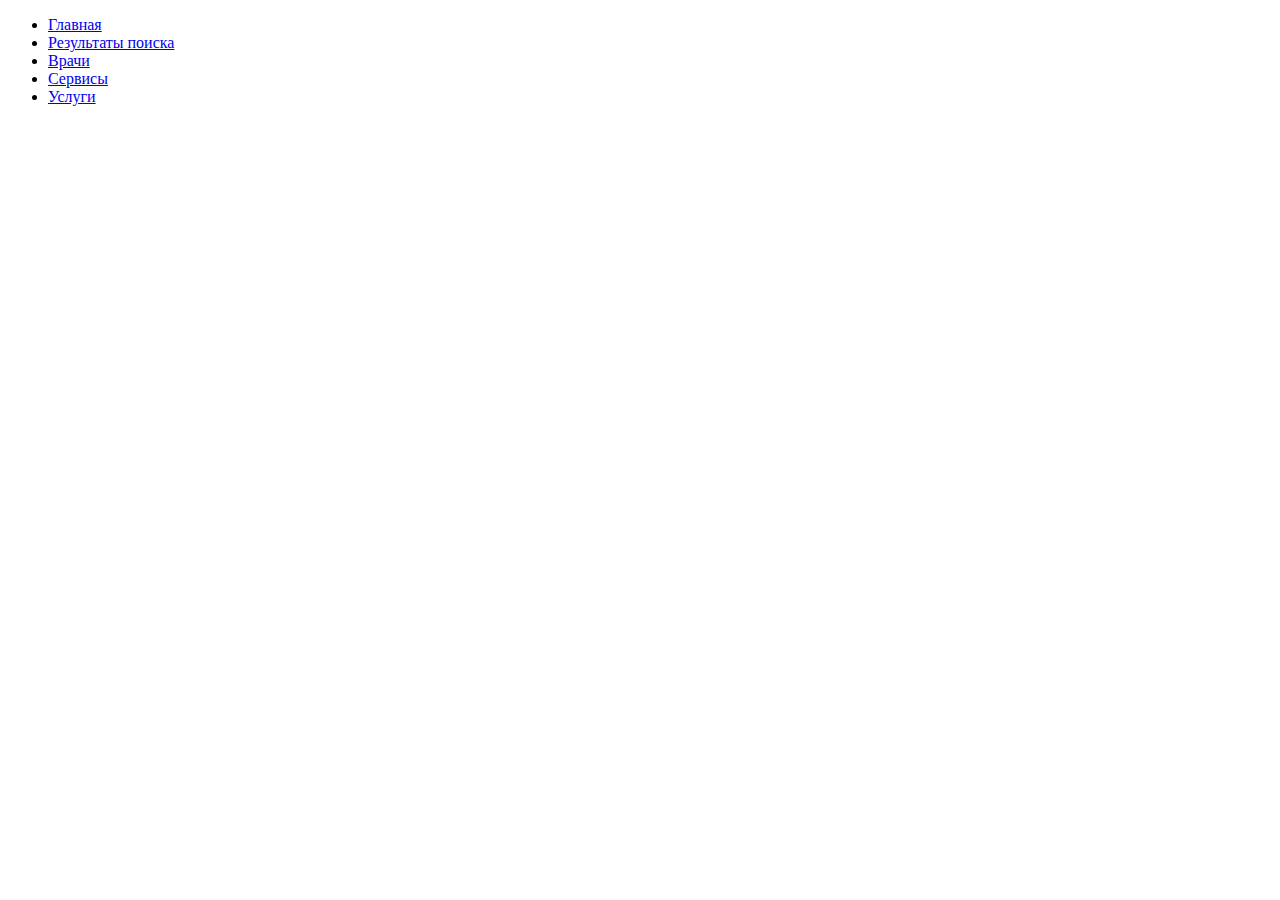
<file: list.html>
<!DOCTYPE html>
<html lang="ru">
<head>
  <meta charset="UTF-8">
  <meta name="viewport" content="width=device-width,initial-scale=1,minimum-scale=1,user-scalable=no">
  <title>List - Для Пациента</title>
</head>
<body>
  <ul>
    <li><a href="index.html" target="_blank">Главная</a></li>
    <li><a href="search.html" target="_blank">Результаты поиска</a></li>
    <li><a href="doctors.html" target="_blank">Врачи</a></li>
    <li><a href="services.html" target="_blank">Сервисы</a></li>
    <li><a href="clinics.html" target="_blank">Услуги</a></li>
  </ul>
</body>
</html>
</file>
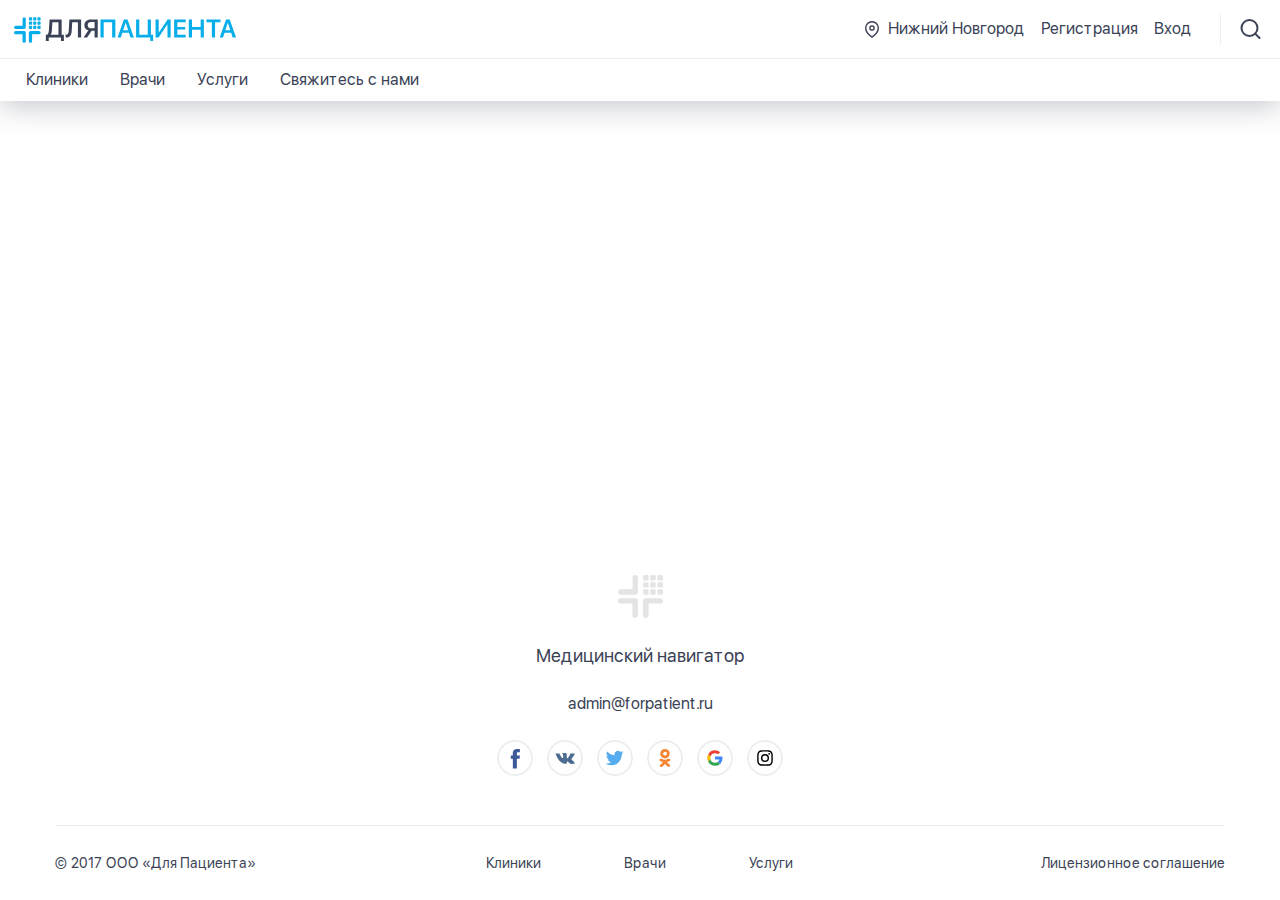
<file: template.html>
<!DOCTYPE html>
<html lang="ru">
<head>
  <meta charset="UTF-8">
  <meta name="viewport" content="width=device-width,initial-scale=1,minimum-scale=1,maximum-scale=1,user-scalable=no">
  <title>Для Пациента</title>
  <link rel="stylesheet" href="styles/styles.min.css?ver=23">
  <link rel="shortcut icon" type="image/vnd.microsoft.icon" href="assets/icons/favicon.ico">
  <link rel="apple-touch-icon" sizes="152x152" href="assets/icons/apple-touch-icon-152x152.png">
  <link rel="icon" type="image/png" href="assets/icons/favicon-48x48.png" sizes="48x48">
  <link rel="icon" type="image/png" href="assets/icons/favicon-32x32.png" sizes="32x32">
  <link rel="icon" type="image/png" href="assets/icons/favicon-16x16.png" sizes="16x16">
  <script type="text/javascript">
    if(/MSIE \d|Trident.*rv:/.test(navigator.userAgent))
        document.write('<script src="scripts/svg4everybody.min.js"><\/script>');
  </script>
</head>

<body class="body body-index" ontouchstart>
  <div class="body__wrapper">
    <div class="body__inner">

      <header class="page-header">
        <nav class="main-nav">
          <input type="checkbox" class="main-nav__check" id="main-nav__check">
          <div class="main-nav__inner">
            <label for="main-nav__check" class="main-nav__toggle">Открыть меню</label>
            <a href="index.html" class="main-nav__main-link">Для пациента
              <svg class="main-nav__main-link-svg">
                <use xlink:href="assets/icons/symbols.svg#logo" xmlns:xlink="http://www.w3.org/1999/xlink"></use>
              </svg>
            </a>
            <a class="main-nav__location-link" href="#">
              <svg class="main-nav__location-svg" width="15" height="17">
                <use xlink:href="assets/icons/symbols.svg#location" xmlns:xlink="http://www.w3.org/1999/xlink"></use>
              </svg>
              <span class="user-city">Нижний Новгород</span>
            </a>
            <div class="main-nav__user-block">
              <svg class="main-nav__user-block-svg" width="26" height="26">
                <use xlink:href="assets/icons/symbols.svg#user-icon" xmlns:xlink="http://www.w3.org/1999/xlink"></use>
              </svg>
              <ul class="main-nav__regitems">
                <li class="main-nav__regitem  main-nav__regitem_user  main-nav__regitem_avt">
                  <svg class="main-nav__user-svg" width="26" height="26">
                    <use xlink:href="assets/icons/symbols.svg#user-icon" xmlns:xlink="http://www.w3.org/1999/xlink"></use>
                  </svg>
                  <span class="user-name">Alex Petrov</span>
                </li>
                <li class="main-nav__regitem  main-nav__regitem_noavt  main-nav__regitem_caption">
                  <b>Главная</b>
                </li>
                <li class="main-nav__regitem  main-nav__regitem_avt  main-nav__regitem_caption">
                  <b>Моя учетная запись</b>
                </li>
                <li class="main-nav__regitem  main-nav__regitem_location">
                  <a class="main-nav__link  main-nav__link_bigfont  main-nav__location-link2" href="#">
                    <svg class="main-nav__location-svg" width="14" height="17">
                      <use xlink:href="assets/icons/symbols.svg#location" xmlns:xlink="http://www.w3.org/1999/xlink"></use>
                    </svg>
                    <span class="user-city">Нижний Новгород</span>
                  </a>
                </li>
                <li class="main-nav__regitem  main-nav__regitem_avt">
                  <a class="main-nav__link" href="#">Личный кабинет</a>
                </li>
                <li class="main-nav__regitem  main-nav__regitem_avt">
                  <a class="main-nav__link" href="#">Отзывы</a>
                </li>
                <li class="main-nav__regitem  main-nav__regitem_avt">
                  <a class="main-nav__link" href="#">Избранное</a>
                </li>
                <li class="main-nav__regitem  main-nav__regitem_avt">
                  <a class="main-nav__link  main-nav__link_exit" href="#">Выйти</a>
                </li>
                <li class="main-nav__regitem  main-nav__regitem_noavt">
                  <a class="main-nav__link  main-nav__link_reg" href="#">Регистрация</a>
                </li>
                <li class="main-nav__regitem  main-nav__regitem_noavt">
                  <a class="main-nav__link  main-nav__link_enter" href="#">Вход</a>
                </li>
              </ul>
            </div>
            <ul class="main-nav__items">
              <li class="main-nav__regitem  main-nav__item_caption">
                <b>Обзор</b>
              </li>
              <li class="main-nav__item">
                <a class="main-nav__link" href="clinics.html">Клиники</a>
              </li>
              <li class="main-nav__item">
                <a class="main-nav__link" href="doctors.html">Врачи</a>
              </li>
              <li class="main-nav__item">
                <a class="main-nav__link" href="services.html">Услуги</a>
              </li>
              <li class="main-nav__item">
                <a class="main-nav__link  main-nav__link_feedback" href="#">Свяжитесь с нами</a>
              </li>
            </ul>
            <a href="#" class="main-nav__search-link">Поиск
              <svg class="main-nav__search-svg" width="21" height="20">
                <use xlink:href="assets/icons/symbols.svg#search-icon" xmlns:xlink="http://www.w3.org/1999/xlink"></use>
              </svg>
            </a>
          </div>
        </nav>
      </header>

      <main class="main  main-inner">
   
      </main>

      <footer class="page-footer">
        <div class="page-footer__info">
          <svg class="page-footer__logo" width="45" height="43" fill="#e4e4e4">
              <use xlink:href="assets/icons/symbols.svg#logo-small" xmlns:xlink="http://www.w3.org/1999/xlink"></use>
          </svg>
          <h2 class="page-footer__title">Медицинский навигатор</h2>
          <span class="page-footer__email"><script type="text/javascript">eval(unescape('%64%6f%63%75%6d%65%6e%74%2e%77%72%69%74%65%28%27%3c%61%20%68%72%65%66%3d%22%6d%61%69%6c%74%6f%3a%61%64%6d%69%6e%40%66%6f%72%70%61%74%69%65%6e%74%2e%72%75%22%3e%61%64%6d%69%6e%40%66%6f%72%70%61%74%69%65%6e%74%2e%72%75%3c%2f%61%3e%27%29%3b'))</script>
          </span>
          <div class="social  page-footer__social">
            <a class="social__link" href="#" target="_blank">Facebook
              <svg class="social__svg" width="36" height="36">
                <use xlink:href="assets/icons/symbols.svg#f-fb" xmlns:xlink="http://www.w3.org/1999/xlink"></use>
              </svg>
            </a>
            <a class="social__link" href="#" target="_blank">Vkontakte
              <svg class="social__svg" width="36" height="36">
                <use xlink:href="assets/icons/symbols.svg#f-vk" xmlns:xlink="http://www.w3.org/1999/xlink"></use>
              </svg>
            </a>
            <a class="social__link" href="#" target="_blank">Twitter
              <svg class="social__svg" width="36" height="36">
                <use xlink:href="assets/icons/symbols.svg#f-tw" xmlns:xlink="http://www.w3.org/1999/xlink"></use>
              </svg>
            </a>
            <a class="social__link" href="#" target="_blank">OK
              <svg class="social__svg" width="36" height="36">
                <use xlink:href="assets/icons/symbols.svg#f-ok" xmlns:xlink="http://www.w3.org/1999/xlink"></use>
              </svg>
            </a>
            <a class="social__link" href="#" target="_blank">Google
              <svg class="social__svg" width="36" height="36">
                <use xlink:href="assets/icons/symbols.svg#f-g" xmlns:xlink="http://www.w3.org/1999/xlink"></use>
              </svg>
            </a>
            <a class="social__link" href="#" target="_blank">Instagram
              <svg class="social__svg" width="36" height="36">
                <use xlink:href="assets/icons/symbols.svg#f-in" xmlns:xlink="http://www.w3.org/1999/xlink"></use>
              </svg>
            </a>
          </div>
        </div>
        <div class="page-footer__vault  vault">
          <p class="vault__copyright">
            © 2017 OOO «Для Пациента»
          </p>
          <div class="vault__page-links">
            <a href="#" class="vault__page-link">Клиники</a>
            <a href="#" class="vault__page-link">Врачи</a>
            <a href="#" class="vault__page-link">Услуги</a>
          </div>
          <a href="#" class="vault__license">Лицензионное соглашение</a>
        </div>
      </footer>
    </div>

    <div class="page-shadow1"></div>
    <div class="page-shadow2"></div>
  </div>
  <div class="popup-overlay"></div>
  <div class="popup-wrapper">
    <div class="popup checkIn">
      <h2 class="popup__title">Регистрация</h2>
      <div class="popup__item  checkIn__1">
        <button type="button" class="btn  popup__btn  checkIn__1-btn  checkIn__1-btn_email">РЕГИСТРАЦИЯ ЧЕРЕЗ EMAIL</button>
        <button type="button" class="btn  popup__btn  checkIn__1-btn  checkIn__1-btn_phone">РЕГИСТРАЦИЯ ЧЕРЕЗ ТЕЛЕФОН</button>
        <p class="checkIn__agreement">
          Я принимаю условия
          <a class="checkIn__agreement-link" href="#">Лицензионного соглашения</a>
          и даю ООО «Мнение Пациента» согласие на обработку персональных данных на условиях и в целях, определенных
          <a class="checkIn__agreement-link" href="#">Политикой конфиденциальности</a>
        </p>
        <div class="checkIn__social-block  popup__checkIn-social-block">
          <div class="popup__delimiter">
            <span class="popup__delimiter-text">ИЛИ</span>
          </div>
          <div class="popup__social">
            <a class="popup__social-link" href="#" target="_blank">Tw
              <svg class="popup__social-svg" width="42" height="42">
                <use class="popup__social-use" xlink:href="assets/icons/symbols.svg#r-tw" xmlns:xlink="http://www.w3.org/1999/xlink"></use>
                <use class="popup__social-use-h" xlink:href="assets/icons/symbols.svg#r-tw_h" xmlns:xlink="http://www.w3.org/1999/xlink"></use>
              </svg>
            </a>
            <a class="popup__social-link" href="#" target="_blank">FB
              <svg class="popup__social-svg" width="42" height="42">
                <use class="popup__social-use" xlink:href="assets/icons/symbols.svg#r-fb" xmlns:xlink="http://www.w3.org/1999/xlink"></use>
                <use class="popup__social-use-h" xlink:href="assets/icons/symbols.svg#r-fb_h" xmlns:xlink="http://www.w3.org/1999/xlink"></use>
              </svg>
            </a>
            <a class="popup__social-link" href="#" target="_blank">VK
              <svg class="popup__social-svg" width="42" height="42">
                <use class="popup__social-use" xlink:href="assets/icons/symbols.svg#r-vk" xmlns:xlink="http://www.w3.org/1999/xlink"></use>
                <use class="popup__social-use-h" xlink:href="assets/icons/symbols.svg#r-vk_h" xmlns:xlink="http://www.w3.org/1999/xlink"></use>
              </svg>
            </a>
            <a class="popup__social-link" href="#" target="_blank">OK
              <svg class="popup__social-svg" width="42" height="42">
                <use class="popup__social-use" xlink:href="assets/icons/symbols.svg#r-ok" xmlns:xlink="http://www.w3.org/1999/xlink"></use>
                <use class="popup__social-use-h" xlink:href="assets/icons/symbols.svg#r-ok_h" xmlns:xlink="http://www.w3.org/1999/xlink"></use>
              </svg>
            </a>
          </div>
        </div>
      </div>
  
      <form action="/echo" method="post" class="popup__item  checkIn__2">
        <label for="checkIn__2-email-field" class="popup__label">E-MAIL</label>
        <label class="popup__input-wrapper">
          <input type="email" name="chekIn_email" placeholder="Введите E-mail" required pattern="^[-\w.]+@([A-z0-9][-A-z0-9]+\.)+[A-z]{2,4}$" class="popup__input  checkIn__2-email-field" id="checkIn__2-email-field">
          <svg class="clear-svg  popup__input-svg  popup__input-svg_clear" width="22" height="22" stroke="transparent">
            <use xlink:href="assets/icons/symbols.svg#x-circle" xmlns:xlink="http://www.w3.org/1999/xlink"></use>
          </svg>
          <svg class="popup__input-svg  popup__input-svg_ok" width="22" height="22" fill="transparent">
            <use xlink:href="assets/icons/symbols.svg#check" xmlns:xlink="http://www.w3.org/1999/xlink"></use>
          </svg>
          <svg class="popup__input-svg  popup__input-svg_error" width="22" height="22" fill="transparent">
            <use xlink:href="assets/icons/symbols.svg#alert" xmlns:xlink="http://www.w3.org/1999/xlink"></use>
          </svg>
        </label>
        <label for="checkIn__2-password-field" class="popup__label">ПАРОЛЬ</label>
        <label class="popup__input-wrapper">
          <input type="password" name="password" placeholder="Введите пароль" required minlength="8" class="popup__input  popup__input_password  checkIn__2-password-field" id="checkIn__2-password-field">
          <svg class="popup__input-password-svg  password-svg" width="22" height="22" stroke="transparrent">
            <use xlink:href="assets/icons/symbols.svg#eay" xmlns:xlink="http://www.w3.org/1999/xlink"></use>
          </svg>
          <svg class="clear-svg  popup__input-svg  popup__input-svg_clear" width="22" height="22" stroke="transparent">
            <use xlink:href="assets/icons/symbols.svg#x-circle" xmlns:xlink="http://www.w3.org/1999/xlink"></use>
          </svg>
          <svg class="popup__input-svg  popup__input-svg_ok" width="22" height="22" fill="transparent">
            <use xlink:href="assets/icons/symbols.svg#check" xmlns:xlink="http://www.w3.org/1999/xlink"></use>
          </svg>
          <svg class="popup__input-svg  popup__input-svg_error" width="22" height="22" fill="transparent">
            <use xlink:href="assets/icons/symbols.svg#alert" xmlns:xlink="http://www.w3.org/1999/xlink"></use>
          </svg>
          <span class="popup__password-strong-message"></span>
        </label>
        <label for="checkIn__2-password-confirm" class="popup__label">ПОВТОРИТЕ ПАРОЛЬ</label>
        <label class="popup__input-wrapper">
          <input type="password" name="password_confirm" placeholder="Введите пароль" required minlength="8" class="popup__input  popup__input_password  checkIn__2-password-confirm" id="checkIn__2-password-confirm">
          <svg class="popup__input-password-svg  password-svg" width="22" height="22" stroke="transparrent">
            <use xlink:href="assets/icons/symbols.svg#eay" xmlns:xlink="http://www.w3.org/1999/xlink"></use>
          </svg>
          <svg class="clear-svg  popup__input-svg  popup__input-svg_clear" width="22" height="22" stroke="transparent">
            <use xlink:href="assets/icons/symbols.svg#x-circle" xmlns:xlink="http://www.w3.org/1999/xlink"></use>
          </svg>
          <svg class="popup__input-svg  popup__input-svg_ok" width="22" height="22" fill="transparent">
            <use xlink:href="assets/icons/symbols.svg#check" xmlns:xlink="http://www.w3.org/1999/xlink"></use>
          </svg>
          <svg class="popup__input-svg  popup__input-svg_error" width="22" height="22" fill="transparent">
            <use xlink:href="assets/icons/symbols.svg#alert" xmlns:xlink="http://www.w3.org/1999/xlink"></use>
          </svg>
        </label>
        <p class="checkIn__agreement  checkIn__2-agreement">
          Нажимая на кнопку зарегистрироваться, я принимаю условия
          <a class="checkIn__agreement-link" href="#">Лицензионного соглашения</a>
          и даю согласие на обработку
          <a class="checkIn__agreement-link" href="#">Персональных данных</a>
        </p>
        <button type="submit" name="checkIn-email-submit" class="btn  popup__btn  popup__submit  checkIn__2-submit">ЗАРЕГИСТРИРОВАТЬСЯ</button>
        <div class="checkIn__social-block  popup__checkIn-social-block">
          <div class="popup__delimiter">
            <span class="popup__delimiter-text">ИЛИ</span>
          </div>
          <div class="popup__social">
            <a class="popup__social-link" href="#" target="_blank">Tw
              <svg class="popup__social-svg" width="42" height="42">
                <use class="popup__social-use" xlink:href="assets/icons/symbols.svg#r-tw" xmlns:xlink="http://www.w3.org/1999/xlink"></use>
                <use class="popup__social-use-h" xlink:href="assets/icons/symbols.svg#r-tw_h" xmlns:xlink="http://www.w3.org/1999/xlink"></use>
              </svg>
            </a>
            <a class="popup__social-link" href="#" target="_blank">FB
              <svg class="popup__social-svg" width="42" height="42">
                <use class="popup__social-use" xlink:href="assets/icons/symbols.svg#r-fb" xmlns:xlink="http://www.w3.org/1999/xlink"></use>
                <use class="popup__social-use-h" xlink:href="assets/icons/symbols.svg#r-fb_h" xmlns:xlink="http://www.w3.org/1999/xlink"></use>
              </svg>
            </a>
            <a class="popup__social-link" href="#" target="_blank">VK
              <svg class="popup__social-svg" width="42" height="42">
                <use class="popup__social-use" xlink:href="assets/icons/symbols.svg#r-vk" xmlns:xlink="http://www.w3.org/1999/xlink"></use>
                <use class="popup__social-use-h" xlink:href="assets/icons/symbols.svg#r-vk_h" xmlns:xlink="http://www.w3.org/1999/xlink"></use>
              </svg>
            </a>
            <a class="popup__social-link" href="#" target="_blank">OK
              <svg class="popup__social-svg" width="42" height="42">
                <use class="popup__social-use" xlink:href="assets/icons/symbols.svg#r-ok" xmlns:xlink="http://www.w3.org/1999/xlink"></use>
                <use class="popup__social-use-h" xlink:href="assets/icons/symbols.svg#r-ok_h" xmlns:xlink="http://www.w3.org/1999/xlink"></use>
              </svg>
            </a>
          </div>
        </div>
      </form>
  
      <form action="/echo" method="post" class="popup__item  checkIn__3">
        <label for="checkIn__3-phone-field" class="popup__label">НОМЕР ТЕЛЕФОНА</label>
        <label class="popup__input-wrapper">
          <input type="text" name="chekIn_phone" placeholder="Введите номер телефона" required pattern="^\+?[78][-\(]?\d{3}\)?-?\d{3}-?\d{2}-?\d{2}$" class="popup__input  checkIn__3-phone-field" id="checkIn__3-phone-field">
          <svg class="clear-svg  popup__input-svg  popup__input-svg_clear" width="22" height="22" stroke="transparent">
            <use xlink:href="assets/icons/symbols.svg#x-circle" xmlns:xlink="http://www.w3.org/1999/xlink"></use>
          </svg>
          <svg class="popup__input-svg  popup__input-svg_ok" width="22" height="22" fill="transparent">
            <use xlink:href="assets/icons/symbols.svg#check" xmlns:xlink="http://www.w3.org/1999/xlink"></use>
          </svg>
          <svg class="popup__input-svg  popup__input-svg_error" width="22" height="22" fill="transparent">
            <use xlink:href="assets/icons/symbols.svg#alert" xmlns:xlink="http://www.w3.org/1999/xlink"></use>
          </svg>
        </label>
        <p class="checkIn__agreement  checkIn__3-agreement">
          Нажимая на кнопку зарегистрироваться, я принимаю условия
          <a class="checkIn__agreement-link" href="#">Лицензионного соглашения</a>
          и даю согласие на обработку
          <a class="checkIn__agreement-link" href="#">Персональных данных</a>
        </p>
        <button type="submit" name="checkIn-phone-check" class="btn  popup__btn  popup__submit  checkIn__3-submit">ДАЛЕЕ</button>
        <div class="checkIn__social-block  popup__checkIn-social-block">
          <div class="popup__delimiter">
            <span class="popup__delimiter-text">ИЛИ</span>
          </div>
          <div class="popup__social">
            <a class="popup__social-link" href="#" target="_blank">Tw
              <svg class="popup__social-svg" width="42" height="42">
                <use class="popup__social-use" xlink:href="assets/icons/symbols.svg#r-tw" xmlns:xlink="http://www.w3.org/1999/xlink"></use>
                <use class="popup__social-use-h" xlink:href="assets/icons/symbols.svg#r-tw_h" xmlns:xlink="http://www.w3.org/1999/xlink"></use>
              </svg>
            </a>
            <a class="popup__social-link" href="#" target="_blank">FB
              <svg class="popup__social-svg" width="42" height="42">
                <use class="popup__social-use" xlink:href="assets/icons/symbols.svg#r-fb" xmlns:xlink="http://www.w3.org/1999/xlink"></use>
                <use class="popup__social-use-h" xlink:href="assets/icons/symbols.svg#r-fb_h" xmlns:xlink="http://www.w3.org/1999/xlink"></use>
              </svg>
            </a>
            <a class="popup__social-link" href="#" target="_blank">VK
              <svg class="popup__social-svg" width="42" height="42">
                <use class="popup__social-use" xlink:href="assets/icons/symbols.svg#r-vk" xmlns:xlink="http://www.w3.org/1999/xlink"></use>
                <use class="popup__social-use-h" xlink:href="assets/icons/symbols.svg#r-vk_h" xmlns:xlink="http://www.w3.org/1999/xlink"></use>
              </svg>
            </a>
            <a class="popup__social-link" href="#" target="_blank">OK
              <svg class="popup__social-svg" width="42" height="42">
                <use class="popup__social-use" xlink:href="assets/icons/symbols.svg#r-ok" xmlns:xlink="http://www.w3.org/1999/xlink"></use>
                <use class="popup__social-use-h" xlink:href="assets/icons/symbols.svg#r-ok_h" xmlns:xlink="http://www.w3.org/1999/xlink"></use>
              </svg>
            </a>
          </div>
        </div>
      </form>
  
      <form action="/echo" method="post" class="popup__item  checkIn__4">
        <label for="checkIn__4-phone-field" class="popup__label  checkIn__4-label">НОМЕР ТЕЛЕФОНА</label>
        <label class="popup__input-wrapper">
          <input type="text" name="chekIn-phone" readonly class="popup__input  checkIn__4-phone-field" id="checkIn__4-phone-field">
          <svg class="popup__input-svg  popup__input-svg_back" width="22" height="22" stroke="#97a4b1">
            <use xlink:href="assets/icons/symbols.svg#x-circle" xmlns:xlink="http://www.w3.org/1999/xlink"></use>
          </svg>
        </label>
        <label for="checkIn__4-code-field" class="popup__label">КОД ИЗ SMS</label>
        <label class="popup__input-wrapper">
          <input type="text" name="code" placeholder="Введите код" class="popup__input  checkIn__4-code-field" id="checkIn__4-code-field">
        </label>
        <p class="checkIn__4-code-info">Мы отправили вам SMS с кодом. Введите этот код в поле выше</p>
        <button type="submit" name="checkIn-code-check" class="btn  popup__btn  popup__submit  checkIn__4-submit">ДАЛЕЕ</button>
      </form>
  
      <form action="/echo" method="post" class="popup__item  checkIn__5">
        <label for="checkIn__5-login-field" class="popup__label">ВАШ ЛОГИН В ДЛЯ ПАЦИЕНТА</label>
        <label class="popup__input-wrapper  checkIn__5-input-wrapper">
          <input type="text" name="login" readonly class="popup__input  checkIn__5-login-field" id="checkIn__5-login-field">
        </label>
        <label for="checkIn__5-password-field" class="popup__label">ПАРОЛЬ</label>
        <label class="popup__input-wrapper  checkIn__5-input-wrapper  checkIn__5-input-wrapper_password">
          <input type="password" name="password" placeholder="Введите пароль" required minlength="8" class="popup__input  popup__input_password  checkIn__5-password-field" id="checkIn__5-password-field">
          <svg class="popup__input-password-svg  password-svg" width="22" height="22" stroke="transparrent">
            <use xlink:href="assets/icons/symbols.svg#eay" xmlns:xlink="http://www.w3.org/1999/xlink"></use>
          </svg>
          <svg class="clear-svg  popup__input-svg  popup__input-svg_clear" width="22" height="22" stroke="transparent">
            <use xlink:href="assets/icons/symbols.svg#x-circle" xmlns:xlink="http://www.w3.org/1999/xlink"></use>
          </svg>
          <svg class="popup__input-svg  popup__input-svg_ok" width="22" height="22" fill="transparent">
            <use xlink:href="assets/icons/symbols.svg#check" xmlns:xlink="http://www.w3.org/1999/xlink"></use>
          </svg>
          <svg class="popup__input-svg  popup__input-svg_error" width="22" height="22" fill="transparent">
            <use xlink:href="assets/icons/symbols.svg#alert" xmlns:xlink="http://www.w3.org/1999/xlink"></use>
          </svg>
          <span class="popup__password-strong-message"></span>
        </label>
        <button type="submit" name="checkIn-login" class="btn  popup__btn  popup__submit">ЗАРЕГИСТРИРОВАТЬСЯ</button>
      </form>
  
      <button type="button" class="popup__close-btn"></button>
      <div class="popup__checkIn-signIn">
        <a href="#" class="popup__sign-link">Войти</a>
      </div>
    </div>
  
    <div class="popup signIn">
      <h2 class="popup__title">Войти</h2>
      <form action="/echo" method="post" class="popup__item  signIn__1">
        <label for="signIn__1-login-field" class="popup__label  signIn__1-label">ЛОГИН</label>
        <label class="popup__input-wrapper">
          <input type="text" name="signIn_login" placeholder="Введите E-mail или телефон" required pattern="^([-\w.]+@([A-z0-9][-A-z0-9]+\.)+[A-z]{2,4})|(\+?[78][-\(]?\d{3}\)?-?\d{3}-?\d{2}-?\d{2})$" class="popup__input  signIn__1-login-field" id="signIn__1-login-field">
          <svg class="clear-svg  popup__input-svg  popup__input-svg_clear" width="22" height="22" stroke="transparent">
            <use xlink:href="assets/icons/symbols.svg#x-circle" xmlns:xlink="http://www.w3.org/1999/xlink"></use>
          </svg>
          <svg class="popup__input-svg  popup__input-svg_ok" width="22" height="22" fill="transparent">
            <use xlink:href="assets/icons/symbols.svg#check" xmlns:xlink="http://www.w3.org/1999/xlink"></use>
          </svg>
          <svg class="popup__input-svg  popup__input-svg_error" width="22" height="22" fill="transparent">
            <use xlink:href="assets/icons/symbols.svg#alert" xmlns:xlink="http://www.w3.org/1999/xlink"></use>
          </svg>
        </label>
        <label for="signIn__1-password-field" class="popup__label  signIn__1-label signIn__1-label_pass">ПАРОЛЬ</label>
        <label class="popup__input-wrapper">
          <input type="password" name="signIn_password" placeholder="Введите пароль" required minlength="8" class="popup__input  popup__input_password  signIn__1-password-field" id="signIn__1-password-field">
          <svg class="popup__input-password-svg  password-svg" width="22" height="22" stroke="transparrent">
            <use xlink:href="assets/icons/symbols.svg#eay" xmlns:xlink="http://www.w3.org/1999/xlink"></use>
          </svg>
          <svg class="clear-svg  popup__input-svg  popup__input-svg_clear" width="22" height="22" stroke="transparent">
            <use xlink:href="assets/icons/symbols.svg#x-circle" xmlns:xlink="http://www.w3.org/1999/xlink"></use>
          </svg>
          <svg class="popup__input-svg  popup__input-svg_ok" width="22" height="22" fill="transparent">
            <use xlink:href="assets/icons/symbols.svg#check" xmlns:xlink="http://www.w3.org/1999/xlink"></use>
          </svg>
          <svg class="popup__input-svg  popup__input-svg_error" width="22" height="22" fill="transparent">
            <use xlink:href="assets/icons/symbols.svg#alert" xmlns:xlink="http://www.w3.org/1999/xlink"></use>
          </svg>
        </label>
        <input type="checkbox" name="remember-pass" id="signIn__1-remember-checkbox" class="signIn__1-remember-checkbox">
        <label for="signIn__1-remember-checkbox" class="signIn__1-remember-label">
          <svg class="signIn__1-remember-svg" width="20" height="20" fill="transparent">
            <use xlink:href="assets/icons/symbols.svg#check2" xmlns:xlink="http://www.w3.org/1999/xlink"></use>
          </svg>
          Запомнить пароль</label>
        <button type="submit" name="signIn-submit" class="btn  popup__btn  popup__submit  signIn__1-submit">ВОЙТИ</button>
        <a href="#" class="signIn__1-forgot-pass">Забыли пароль?</a>
  
        <div class="popup__delimiter">
          <span class="popup__delimiter-text">ИЛИ</span>
        </div>
        <div class="popup__social">
          <a class="popup__social-link" href="#" target="_blank">Tw
            <svg class="popup__social-svg" width="42" height="42">
              <use class="popup__social-use" xlink:href="assets/icons/symbols.svg#r-tw" xmlns:xlink="http://www.w3.org/1999/xlink"></use>
              <use class="popup__social-use-h" xlink:href="assets/icons/symbols.svg#r-tw_h" xmlns:xlink="http://www.w3.org/1999/xlink"></use>
            </svg>
          </a>
          <a class="popup__social-link" href="#" target="_blank">FB
            <svg class="popup__social-svg" width="42" height="42">
              <use class="popup__social-use" xlink:href="assets/icons/symbols.svg#r-fb" xmlns:xlink="http://www.w3.org/1999/xlink"></use>
              <use class="popup__social-use-h" xlink:href="assets/icons/symbols.svg#r-fb_h" xmlns:xlink="http://www.w3.org/1999/xlink"></use>
            </svg>
          </a>
          <a class="popup__social-link" href="#" target="_blank">VK
            <svg class="popup__social-svg" width="42" height="42">
              <use class="popup__social-use" xlink:href="assets/icons/symbols.svg#r-vk" xmlns:xlink="http://www.w3.org/1999/xlink"></use>
              <use class="popup__social-use-h" xlink:href="assets/icons/symbols.svg#r-vk_h" xmlns:xlink="http://www.w3.org/1999/xlink"></use>
            </svg>
          </a>
          <a class="popup__social-link" href="#" target="_blank">OK
            <svg class="popup__social-svg" width="42" height="42">
              <use class="popup__social-use" xlink:href="assets/icons/symbols.svg#r-ok" xmlns:xlink="http://www.w3.org/1999/xlink"></use>
              <use class="popup__social-use-h" xlink:href="assets/icons/symbols.svg#r-ok_h" xmlns:xlink="http://www.w3.org/1999/xlink"></use>
            </svg>
          </a>
        </div>
      </form>
  
      <form action="/echo" method="post" class="popup__item  signIn__2">
        <label for="signIn__2-email-field" class="popup__label  signIn__2-label">ЛОГИН</label>
        <label class="popup__input-wrapper">
          <input type="text" name="signIn_login" placeholder="Введите E-mail или телефон" required pattern="^([-\w.]+@([A-z0-9][-A-z0-9]+\.)+[A-z]{2,4})|(\+?[78][-\(]?\d{3}\)?-?\d{3}-?\d{2}-?\d{2})$" class="popup__input  signIn__2-email-field" id="signIn__2-email-field">
          <svg class="clear-svg  popup__input-svg  popup__input-svg_clear" width="22" height="22" stroke="transparent">
            <use xlink:href="assets/icons/symbols.svg#x-circle" xmlns:xlink="http://www.w3.org/1999/xlink"></use>
          </svg>
          <svg class="popup__input-svg  popup__input-svg_ok" width="22" height="22" fill="transparent">
            <use xlink:href="assets/icons/symbols.svg#check" xmlns:xlink="http://www.w3.org/1999/xlink"></use>
          </svg>
          <svg class="popup__input-svg  popup__input-svg_error" width="22" height="22" fill="transparent">
            <use xlink:href="assets/icons/symbols.svg#alert" xmlns:xlink="http://www.w3.org/1999/xlink"></use>
          </svg>
        </label>
        <p class="signIn__2-restore-description">
          После нажатия кнопки "Сбросить пароль" проверьте свою электронную почту.
          <br> Мы вышлем вам ссылку на восстановление&nbsp;пароля.
          <br> Если вы зарегистрированы по телефону, вам придёт sms с временым паролем.
        </p>
        <button type="submit" name="restore-submit" class="btn  popup__btn  popup__submit  signIn__2-submit">СБРОСИТЬ ПАРОЛЬ</button>
        <a href="#" class="signIn__2-bethinked-pass">Вспомнил пароль</a>
      </form>
      <button type="button" class="popup__close-btn"></button>
      <div class="popup__checkIn-signIn">
        <p class="popup__checkIn-signIn-description">
          У вас еще нет учётной записи?
        </p>
        <a href="#" class="popup__reg-link">Зарегистрируйтесь</a>
      </div>
    </div>
  
    <form action="/echo" method="get" class="popup popup-city">
      <h2 class="popup-city__title">Выберите свой город</h2>
      <div class="popup-city__popular-cities">
        <div class="popup-city__popular-city">Москва</div>
        <div class="popup-city__popular-city">Волгоград</div>
        <div class="popup-city__popular-city">Воронеж</div>
        <div class="popup-city__popular-city">Екатеринбург</div>
        <div class="popup-city__popular-city">Казань</div>
        <div class="popup-city__popular-city">Москва</div>
        <div class="popup-city__popular-city">Волгоград</div>
        <div class="popup-city__popular-city">Воронеж</div>
        <div class="popup-city__popular-city">Екатеринбург</div>
        <div class="popup-city__popular-city">Казань</div>
        <div class="popup-city__popular-city">Москва</div>
        <div class="popup-city__popular-city">Волгоград</div>
        <div class="popup-city__popular-city">Воронеж</div>
        <div class="popup-city__popular-city">Екатеринбург</div>
        <div class="popup-city__popular-city">Казань</div>
      </div>
      <div class="popup-city__input-wrapper">
        <input type="text" placeholder="Поиск" class="popup-city__input">
        <button type="submit" class="btn  popup-city__btn">Выбрать</button>
        <div class="popup-city__items" id="scroll-5">
          <div class="popup-city__item">Тюмень Тюменская область, Россия</div>
          <div class="popup-city__item">Тольятти Самарская область, Россия</div>
          <div class="popup-city__item">Тула Тульская область, Россия</div>
          <div class="popup-city__item">Томск, Томская область, Россия</div>
          <div class="popup-city__item">Тверь, Тверская область, Россия</div>
        </div>
      </div>
  
      <button type="button" class="popup__close-btn  popup-city__close-btn"></button>
    </form>
  </div>
  
  <form action="/echo" method="get" class="popup-search">
    <div class="popup-search__wrapper">
      <div class="popup-search__input-wrapper  popup-search__input-wrapper_services">
        <label class="popup-search__label  popup-search__label_services">Поиск
          <input type="text" class="popup-search__input  popup-search__input_services" name="search-input-services" placeholder="Клиники, Врачи, Услуги">
          <svg class="clear-svg  popup-search__clear-svg" width="22" height="22" stroke="transparent">
            <use xlink:href="assets/icons/symbols.svg#x-circle" xmlns:xlink="http://www.w3.org/1999/xlink"></use>
          </svg>
        </label>
        <div class="search-context  search-context_services-and-history  popup-search__context  popup-search__context_services-and-history" id="scroll-3">
  
          <div class="popup-search__context-last  search-context__last">
            <b class="search-context__partition-title">История поиска</b>
            <div class="search-context__partition  search-context__partition_history">
              <div class="search-context__item  search-context__history">ОГАУЗ «Областной перинатальный центр»</div>
            </div>
            <b class="search-context__partition-title">Топ Запросов</b>
            <div class="search-context__partition  search-context__partition_top">
              <div class="search-context__item  search-context__top">ОГАУЗ «Областной перинатальный центр»</div>
              <div class="search-context__item  search-context__top">ОГАУЗ «Областной перинатальный центр»</div>
              <div class="search-context__item  search-context__top">ОГАУЗ «Областной перинатальный центр»</div>
              <div class="search-context__item  search-context__top">ОГАУЗ «Областной перинатальный центр»</div>
              <div class="search-context__item  search-context__top">ОГАУЗ «Областной перинатальный центр»</div>
            </div>
          </div>
  
          <div class="popup-search__context-services  search-context__services  search-context__search">
            <b class="search-context__partition-title">Врачи (
              <span class="search-context__doctors-count">78</span>)
            </b>
            <div class="search-context__partition  search-context__partition_doctors">
              <div class="search-context__item  search-context__item_doctor">
                <img class="search-context__doctor-photo" src="assets/images/doctors/photo1.png" alt="doctor-photo">
                <div class="search-context__doctor-name">Стариков Сергей Анатольевич</div>
                <div class="search-context__doctor-kind">Стоматолог</div>
              </div>
              <div class="search-context__item  search-context__item_doctor">
                <img class="search-context__doctor-photo" src="assets/images/doctors/photo2.png" alt="doctor-photo">
                <div class="search-context__doctor-name">Семкин Антон Сергеевич</div>
                <div class="search-context__doctor-kind">Стоматолог</div>
              </div>
              <div class="search-context__item  search-context__item_doctor">
                <img class="search-context__doctor-photo" src="assets/images/doctors/photo3.png" alt="doctor-photo">
                <div class="search-context__doctor-name">Семенович Ольга Владимировна</div>
                <div class="search-context__doctor-kind">Стоматолог</div>
              </div>
              <div class="search-context__item  search-context__item_doctor">
                <img class="search-context__doctor-photo" src="assets/images/doctors/photo4.png" alt="doctor-photo">
                <div class="search-context__doctor-name">Серый Вадим Александрович</div>
                <div class="search-context__doctor-kind">Стоматолог</div>
              </div>
            </div>
            <b class="search-context__partition-title">Клиники (
              <span class="search-context__clinics-count">58</span>)
            </b>
            <div class="search-context__partition  search-context__partition_clinics">
              <div class="search-context__item  search-context__clinic">Клиника «Сибирская»</div>
              <div class="search-context__item  search-context__clinic">Центр Семейной Медицины &quot;ЦСМ &quot;</div>
              <div class="search-context__item  search-context__clinic">Группа компаний &quot;Клиника Сибирская&quot;</div>
            </div>
            <b class="search-context__partition-title">Услуги (
              <span class="search-context__services-count">14</span>)
            </b>
            <div class="search-context__partition  search-context__partition_services">
              <div class="search-context__item  search-context__service">Стоматология</div>
            </div>
          </div>
        </div>
      </div>
      <div class="popup-search__input-wrapper  popup-search__input-wrapper_city">
        <label class="popup-search__label  popup-search__label_city">Город
          <input type="text" class="popup-search__input  popup-search__input_city" name="search-input-services" placeholder="Регион или по всей стране">
          <svg class="clear-svg  popup-search__clear-svg" width="22" height="22" stroke="transparent">
            <use xlink:href="assets/icons/symbols.svg#x-circle" xmlns:xlink="http://www.w3.org/1999/xlink"></use>
          </svg>
        </label>
        <div class="search-context  search-context_location-and-history  popup-search__context  popup-search__context_location-and-history" id="scroll-4">
  
          <div class="popup-search__context-location  search-context__location  search-context__last">
            <b class="search-context__pin  search-context__pin_locale">
              <svg class="search-context__location-svg" width="15" height="17" color="#1ed48b">
                <use xlink:href="assets/icons/symbols.svg#location" xmlns:xlink="http://www.w3.org/1999/xlink"></use>
              </svg>
              Определить местонахождение</b>
            <b class="search-context__pin  search-context__pin_All">
              <svg class="search-context__location-svg" width="15" height="17" stroke="#1ed48b">
                <use xlink:href="assets/icons/symbols.svg#globus" xmlns:xlink="http://www.w3.org/1999/xlink"></use>
              </svg>
              По всей России</b>
            <b class="search-context__partition-title  search-context__partition-title_history">История поиска</b>
            <div class="search-context__partition  search-context__partition_cities">
              <div class="search-context__item  search-context__city">Тюмень Тюменская область, Россия</div>
              <div class="search-context__item  search-context__city">Тольятти Самарская область, Россия</div>
              <div class="search-context__item  search-context__city">Тула Тульская область, Россия</div>
              <div class="search-context__item  search-context__city">Томск, Томская область, Россия</div>
              <div class="search-context__item  search-context__city">Тверь, Тверская область, Россия</div>
            </div>
          </div>
  
          <div class="popup-search__context-cities  search-context__cities  search-context__search">
            <div class="search-context__partition  search-context__partition_cities">
              <div class="search-context__item  search-context__city">Тюмень Тюменская область, Россия</div>
              <div class="search-context__item  search-context__city">Тольятти Самарская область, Россия</div>
              <div class="search-context__item  search-context__city">Тула Тульская область, Россия</div>
              <div class="search-context__item  search-context__city">Томск, Томская область, Россия</div>
              <div class="search-context__item  search-context__city">Тверь, Тверская область, Россия</div>
            </div>
          </div>
  
        </div>
      </div>
  
  
  
      <button type="submit" class="btn  popup-search__btn">
        <svg class="popup-search__svg" width="20" height="20">
          <use xlink:href="assets/icons/symbols.svg#search-icon" xmlns:xlink="http://www.w3.org/1999/xlink"></use>
        </svg>
      </button>
    </div>
    <button type="button" class="popup-search__close-btn"></button>
    <svg class="popup-search__logo" width="35" height="35" fill="#08aeea">
      <use xlink:href="assets/icons/symbols.svg#logo-small" xmlns:xlink="http://www.w3.org/1999/xlink"></use>
    </svg>
  </form>
  <button type="button" class="close-search-btn"></button>

  <svg display="none" xmlns="http://www.w3.org/2000/svg">
  </svg>
  
  <script src="scripts/jquery-3.2.1.min.js"></script>
  <script src="scripts/jquery.custom-scroll.min.js"></script>
  <script src="scripts/jquery.validate.min.js"></script>
  <script src="scripts/jquery.validate-advance.min.js"></script>
  <script src="scripts/main.min.js"></script>
</body>

</html>
</file>
